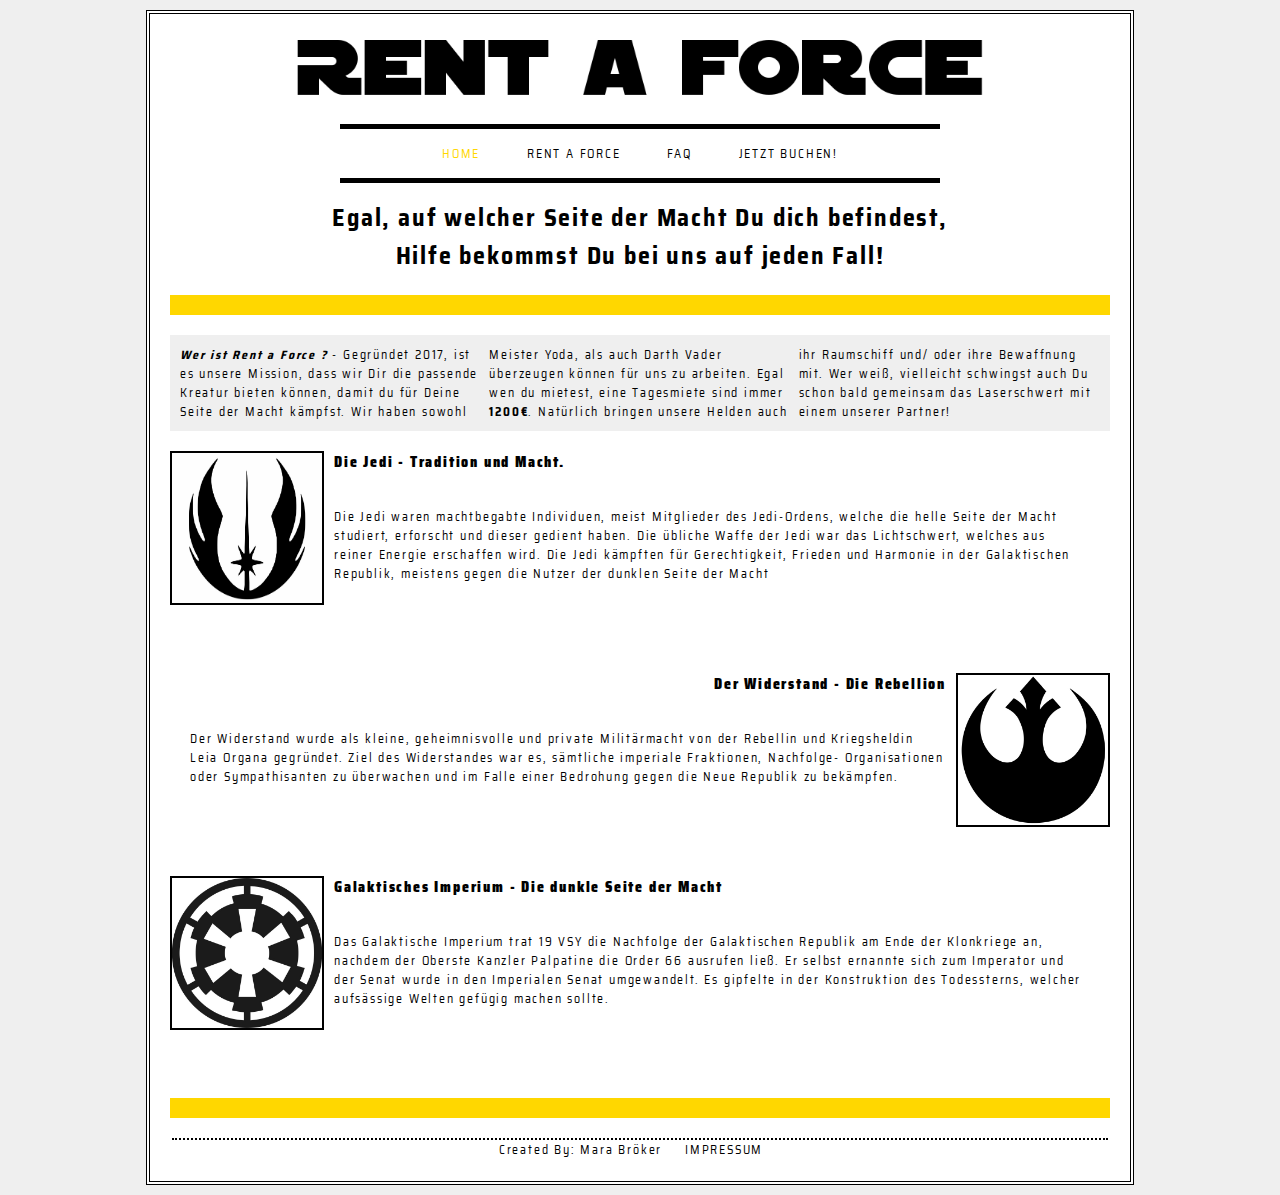
<file: Aufgabe2/index.html>
<!DOCTYPE html>
<html lang = de>
<head>
<title> Willkommen bei Rent a Force! </title>
<meta charset="utf-8"/>
<link rel="stylesheet" href="CSS/styles.css">
<link href="https://fonts.googleapis.com/css?family=Saira+Semi+Condensed" rel="stylesheet">
</head>
<body>
<div id="page">

<img class="logo" src="IMG/rent_logo.png" alt="Rent a Force" align=center />

<ul id="navigation">
 <li><a href="index.html" class="on">Home</a></li>
 <li><a href="force.html">Rent a Force</a></li>
 <li><a href="faq.html">FAQ</a></li>
 <li><a href="kontakt.html">Jetzt buchen!</a></li>
</ul>

<h1 class ="center">
  Egal, auf welcher Seite der Macht Du dich befindest, </br> Hilfe bekommst Du bei uns
  auf jeden Fall!
</h1>

<p class="space">
</p>

<p class="three-section">
  <strong> <i>Wer ist Rent a Force ? </i></strong> - Gegründet 2017, ist es unsere Mission, dass wir Dir die passende Kreatur
  bieten können, damit du für Deine Seite der Macht kämpfst. Wir haben sowohl Meister
  Yoda, als auch Darth Vader überzeugen können für uns zu arbeiten. Egal wen du
  mietest, eine Tagesmiete sind immer <b>1200€</b>. Natürlich bringen unsere Helden auch
  ihr Raumschiff und/ oder ihre Bewaffnung mit. Wer weiß, vielleicht schwingst
  auch Du schon bald gemeinsam das Laserschwert mit einem unserer Partner!
</p>

<img class ="links" src="IMG/Jedi.jpg" alt="Jedi" />
<h3 align=left> <strong> Die Jedi - Tradition und Macht. </strong> </h3>

<p class="section">
   Die Jedi waren machtbegabte Individuen, meist Mitglieder des Jedi-Ordens,
   welche die helle Seite der Macht studiert, erforscht und dieser gedient haben.
   Die übliche Waffe der Jedi war das Lichtschwert, welches aus reiner Energie
   erschaffen wird. Die Jedi kämpften für Gerechtigkeit, Frieden und Harmonie
   in der Galaktischen Republik, meistens gegen die Nutzer der dunklen
   Seite der Macht
</p>


<img class ="rechts" src="IMG/Rebellen.jpg" alt="Rebellen" />
<h3 align=right> <strong> Der Widerstand - Die Rebellion </strong> </h3>

<p class="section">
Der Widerstand wurde als kleine, geheimnisvolle und private Militärmacht von
der Rebellin und Kriegsheldin Leia Organa gegründet. Ziel des Widerstandes war
es, sämtliche imperiale Fraktionen, Nachfolge- Organisationen oder Sympathisanten
zu überwachen und im Falle einer Bedrohung gegen die Neue Republik zu bekämpfen.
</p>

<img class ="links" src="IMG/Imperium.jpg" alt="Galaktisches Imperium" />

<h3 align=left> <strong> Galaktisches Imperium - Die dunkle Seite der Macht </strong> </h3>

<p class="section">
Das Galaktische Imperium trat 19 VSY die Nachfolge der Galaktischen Republik
am Ende der Klonkriege an, nachdem der Oberste Kanzler Palpatine die Order 66
ausrufen ließ. Er selbst ernannte sich zum Imperator und der Senat wurde in den
Imperialen Senat umgewandelt. Es gipfelte in der Konstruktion des Todessterns,
welcher aufsässige Welten gefügig machen sollte.
</p>

<p class="space">

</p>

<footer>
  <p>
    Created By: Mara Bröker  <a href="impressum.html">Impressum</a>
  </p>
</footer>
</div>


</body>
</html>
</file>
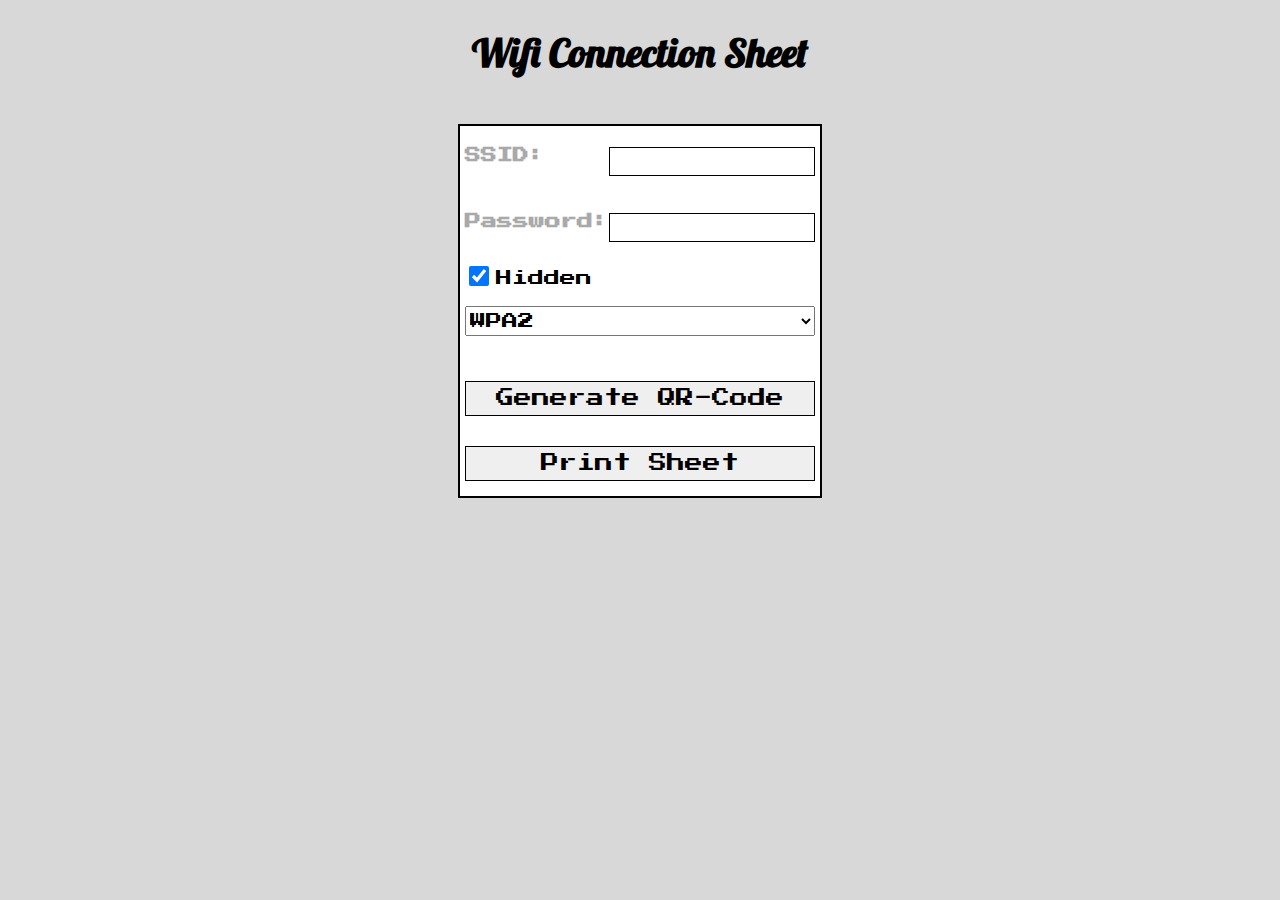
<file: Aufgabe6/index.html>
<!DOCTYPE html>
<html lang="de">

<head>
  <title>Wifi QR-Code Generator</title>
  <meta charset="utf8" />
  <link rel="stylesheet" href="css/stylesheet.css" />
  <link href="https://fonts.googleapis.com/css?family=Press+Start+2P" rel="stylesheet">
  <link href="https://fonts.googleapis.com/css?family=Lobster" rel="stylesheet">
  <script type="text/javascript" src="js/qrcode.js"></script>
  <script type="text/javascript" src="js/html5-qrcode.js"></script>
</head>

<body>
  <script type="text/javascript">
    showQRCode("test");
  </script>

  <h1> Wifi Connection Sheet</h1>

  <form name="QRform" id="print">
    <p>
      SSID:<input type="text" id="ssid" name="ssids" value=""> <br />
      <p id="name">SSID: </p>
    </p>

    <br />
    <p>
      Password: <input type="text" id="pw" value="">
      <p id="paw">Password: </p>
      <br />
      <input type="checkbox" id="hide" name="hidepassword" value="false" checked="true" />
      <label for="hide">Hidden</label>
    </p>


    <select name="Verschlüsselung" id="select">
  <option value="WPA2">WPA2</option>
  <option value="WPA2">WPA</option>
  <option value="WEP">WEP</option>
  </select>


    <button type="button" id="printsheet" onClick="updateQRCode(concatenate())"> Generate QR-Code</button>
    <button type="button" id="printsheet" onClick="printDiv('print'); updateQRCode(concatenate())">Print Sheet</button>


    <div class="qrcode" id="qrcode"></div>

  </form>

  <script type="text/javascript">
    function concatenate() {
      ssid = String(document.getElementById("ssid").value);
      pw = String(document.getElementById("pw").value);
      enc = String(document.getElementById("select").value);
      hid = String(document.getElementById("hide").value);
      x = 'WIFI:S:' + ssid + ';T:' + enc + ';P:' + pw + ';H:' + hid + ';';
      return x;
    }

    function updateQRCode(text) {

      var element = document.getElementById("print");

      var bodyElement = document.body;
      if (element.lastChild)
        element.replaceChild(showQRCode(text), element.lastChild);
      else
        element.appendChild(showQRCode(text));

    }



    function printDiv(divName) {
      var name = document.getElementById("ssid").value;
      document.getElementById("name").innerHTML = name;

      var password = document.getElementById("pw").value;
      document.getElementById("paw").innerHTML = password;

      var printContents = document.getElementById(divName).innerHTML;
      var originalContents = document.body.innerHTML;

      document.body.innerHTML = printContents;


      window.print();

      document.body.innerHTML = originalContents;
    }




    function test() {
      document.getElementById("test").value = concatenate();
    }
  </script>
</body>

</html>
</file>
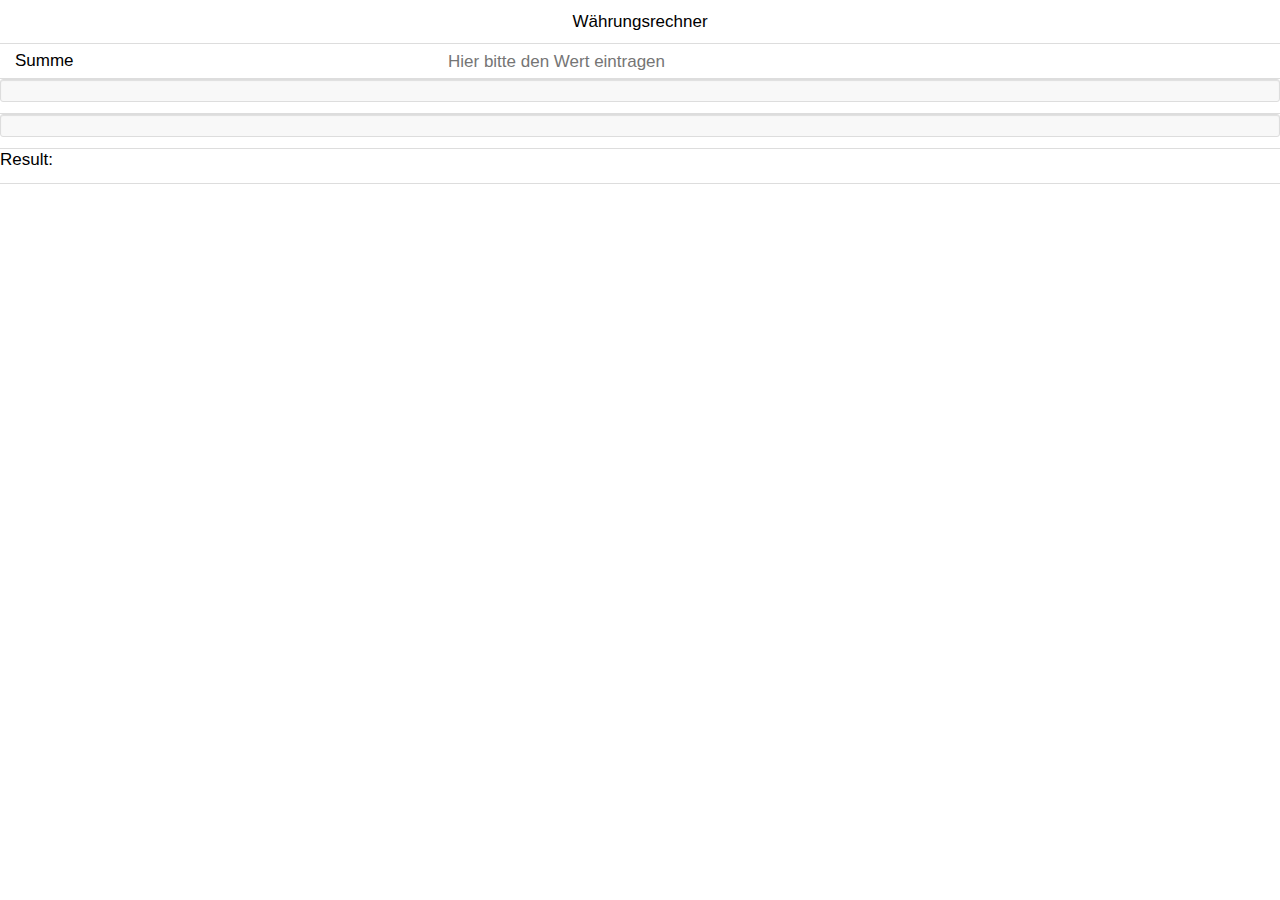
<file: Aufgabe8/index.html>
<!DOCTYPE html>
<html>
  <head>
    <meta charset="utf-8">
    <title>Währungsrechner</title>

    <!-- Sets initial viewport load and disables zooming  -->
    <meta name="viewport" content="initial-scale=1, maximum-scale=1">

    <!-- Makes your prototype chrome-less once bookmarked to your phone's home screen -->
    <meta name="apple-mobile-web-app-capable" content="yes">
    <meta name="apple-mobile-web-app-status-bar-style" content="black">

    <!-- Include the compiled Ratchet CSS -->
    <link href="css/ratchet.css" rel="stylesheet">
     <link rel="apple-touch-icon" sizes="192x192" href="icon.png">
     <link rel="icon" sizes="192x192" href="icon.png">

    <!-- Include the compiled Ratchet JS -->
    <script src="js/ratchet.js"></script>
    <script src="js/convert.js"></script>
  </head>
  <body onload="getCurrencies()">

    <header class="bar bar-nav">
      <h1 class="title">Währungsrechner</h1>
    </header>

 <div class="content">

<form class="input-group">

    <div class="input-row">
      <label>Summe</label>
      <input type="text" oninput="convert()" placeholder="Hier bitte den Wert eintragen" id="amount">
    </div>

    <div class="input-row">
      <select id="from" onchange="convert()"></select>
    </div>

    <div class="input-row">
    <select id="to" onchange="convert()"></select>
  </div>

<div class="input-row">
  Result: <p id="result"></p>
</div>

    </form>

</div>


  </body>
</html>
</file>
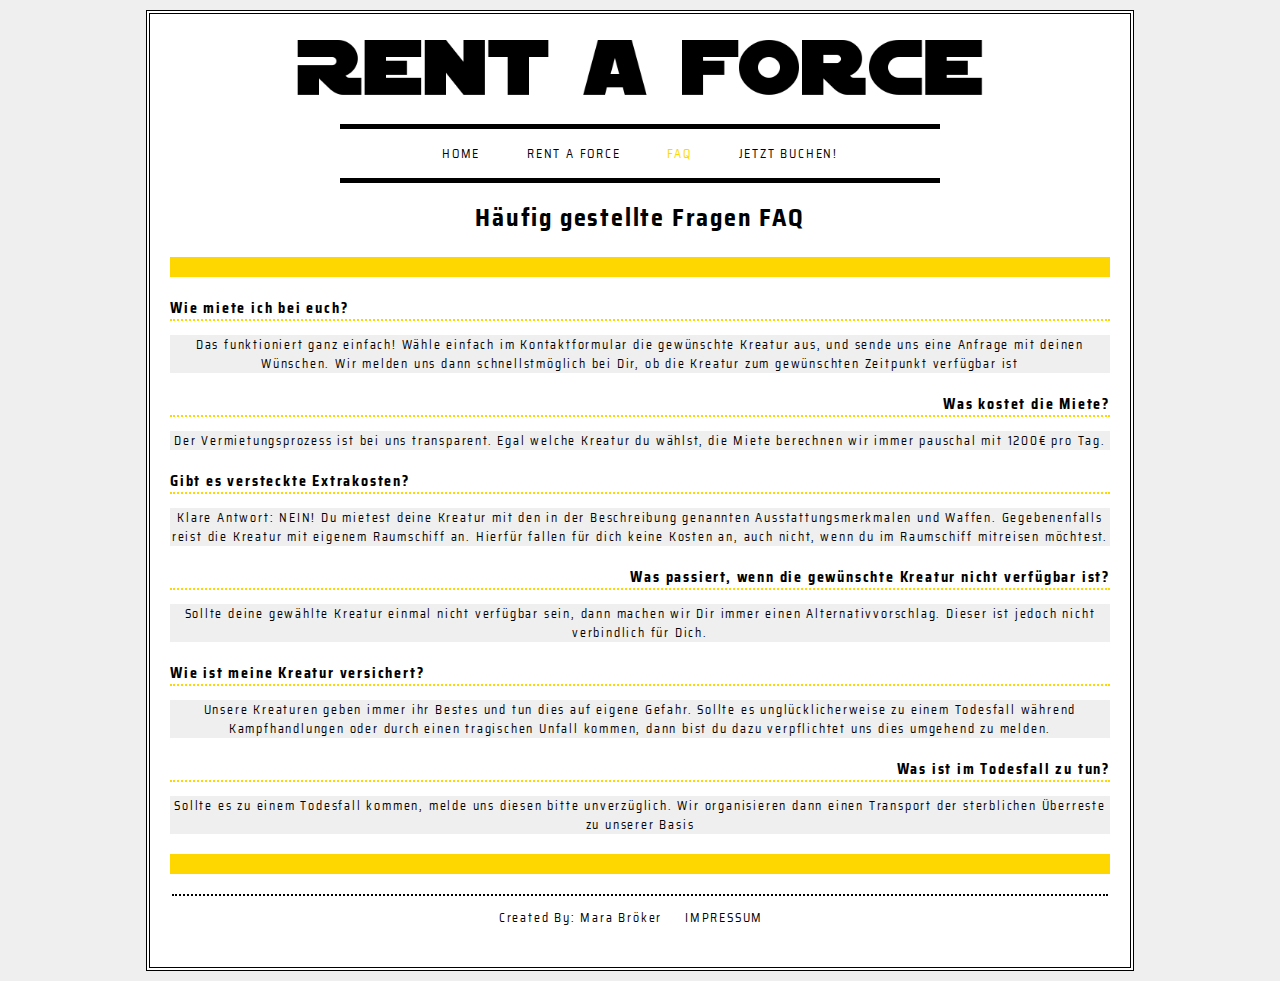
<file: Aufgabe2/faq.html>
<!DOCTYPE html>
<html lang = de>
<head>
<title> FAQ </title>
<meta charset="utf-8"/>
<link rel="stylesheet" href="CSS/stylesfaq.css">
<link href="https://fonts.googleapis.com/css?family=Saira+Semi+Condensed" rel="stylesheet">
</head>
<body>
  <div id="page">
    <img class="logo" src="IMG/rent_logo.png" alt="Rent a Force" align=center />

    <ul id="navigation">
     <li><a href="index.html">Home</a></li>
     <li><a href="force.html">Rent a Force</a></li>
     <li><a href="faq.html" class="on">FAQ</a></li>
     <li><a href="kontakt.html">Jetzt buchen!</a></li>
    </ul>
<h1 align=center> Häufig gestellte Fragen FAQ </h1>

<p class="space">

</p>

<h3 class ="links"> Wie miete ich bei euch? </h3>
<p>
  Das funktioniert ganz einfach! Wähle einfach im Kontaktformular die gewünschte
  Kreatur aus, und sende uns eine Anfrage mit deinen Wünschen. Wir melden uns
  dann schnellstmöglich bei Dir, ob die Kreatur zum gewünschten Zeitpunkt
  verfügbar ist
</p>
<h3 class ="rechts"> Was kostet die Miete?</h3>
<p>
  Der Vermietungsprozess ist bei uns transparent. Egal welche Kreatur du wählst,
  die Miete berechnen wir immer pauschal mit 1200€ pro Tag.
</p>
<h3 class ="links"> Gibt es versteckte Extrakosten?</h3>
<p>
  Klare Antwort: NEIN! Du mietest deine Kreatur mit den in der Beschreibung
  genannten Ausstattungsmerkmalen und Waffen. Gegebenenfalls reist die Kreatur
  mit eigenem Raumschiff an. Hierfür fallen für dich keine Kosten an,
  auch nicht, wenn du im Raumschiff mitreisen möchtest.
</p>
<h3 class = "rechts"> Was passiert, wenn die gewünschte Kreatur nicht verfügbar ist?</h3>
<p>
  Sollte deine gewählte Kreatur einmal nicht verfügbar sein, dann machen wir Dir
  immer einen Alternativvorschlag. Dieser ist jedoch nicht verbindlich für Dich.
</p>
<h3 class ="links"> Wie ist meine Kreatur versichert? </h3>
<p>
  Unsere Kreaturen geben immer ihr Bestes und tun dies auf eigene Gefahr. Sollte
  es unglücklicherweise zu einem Todesfall während Kampfhandlungen oder durch
  einen tragischen Unfall kommen, dann bist du dazu verpflichtet uns dies
  umgehend zu melden.
</p>
<h3 class="rechts"> Was ist im Todesfall zu tun?</h3>
<p>
  Sollte es zu einem Todesfall kommen, melde uns diesen bitte unverzüglich. Wir
  organisieren dann einen Transport der sterblichen Überreste zu unserer Basis
</p>

<p class="space">

</p>

<footer>
  <p class="footer">
    Created By: Mara Bröker <a href="impressum.html">Impressum</a>
  </p>
</footer>

  </div>
</body>
</html>
</file>
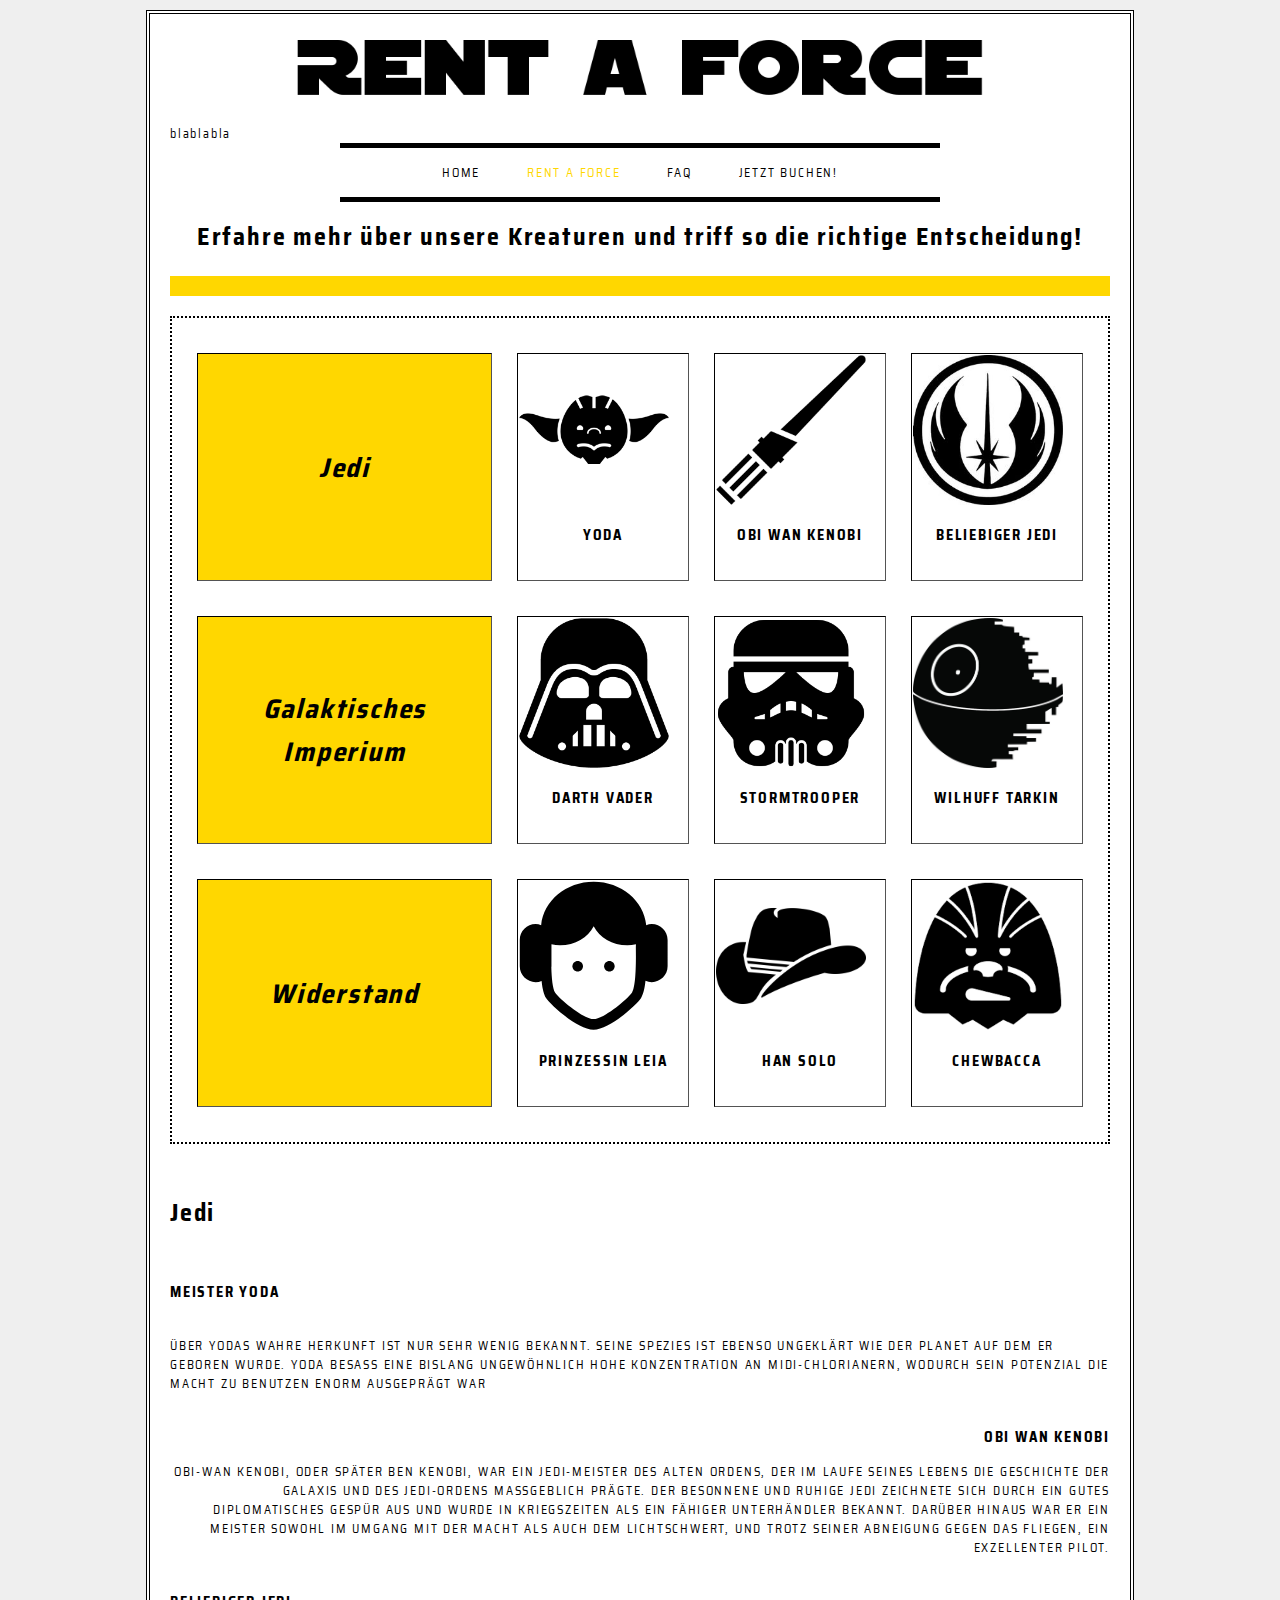
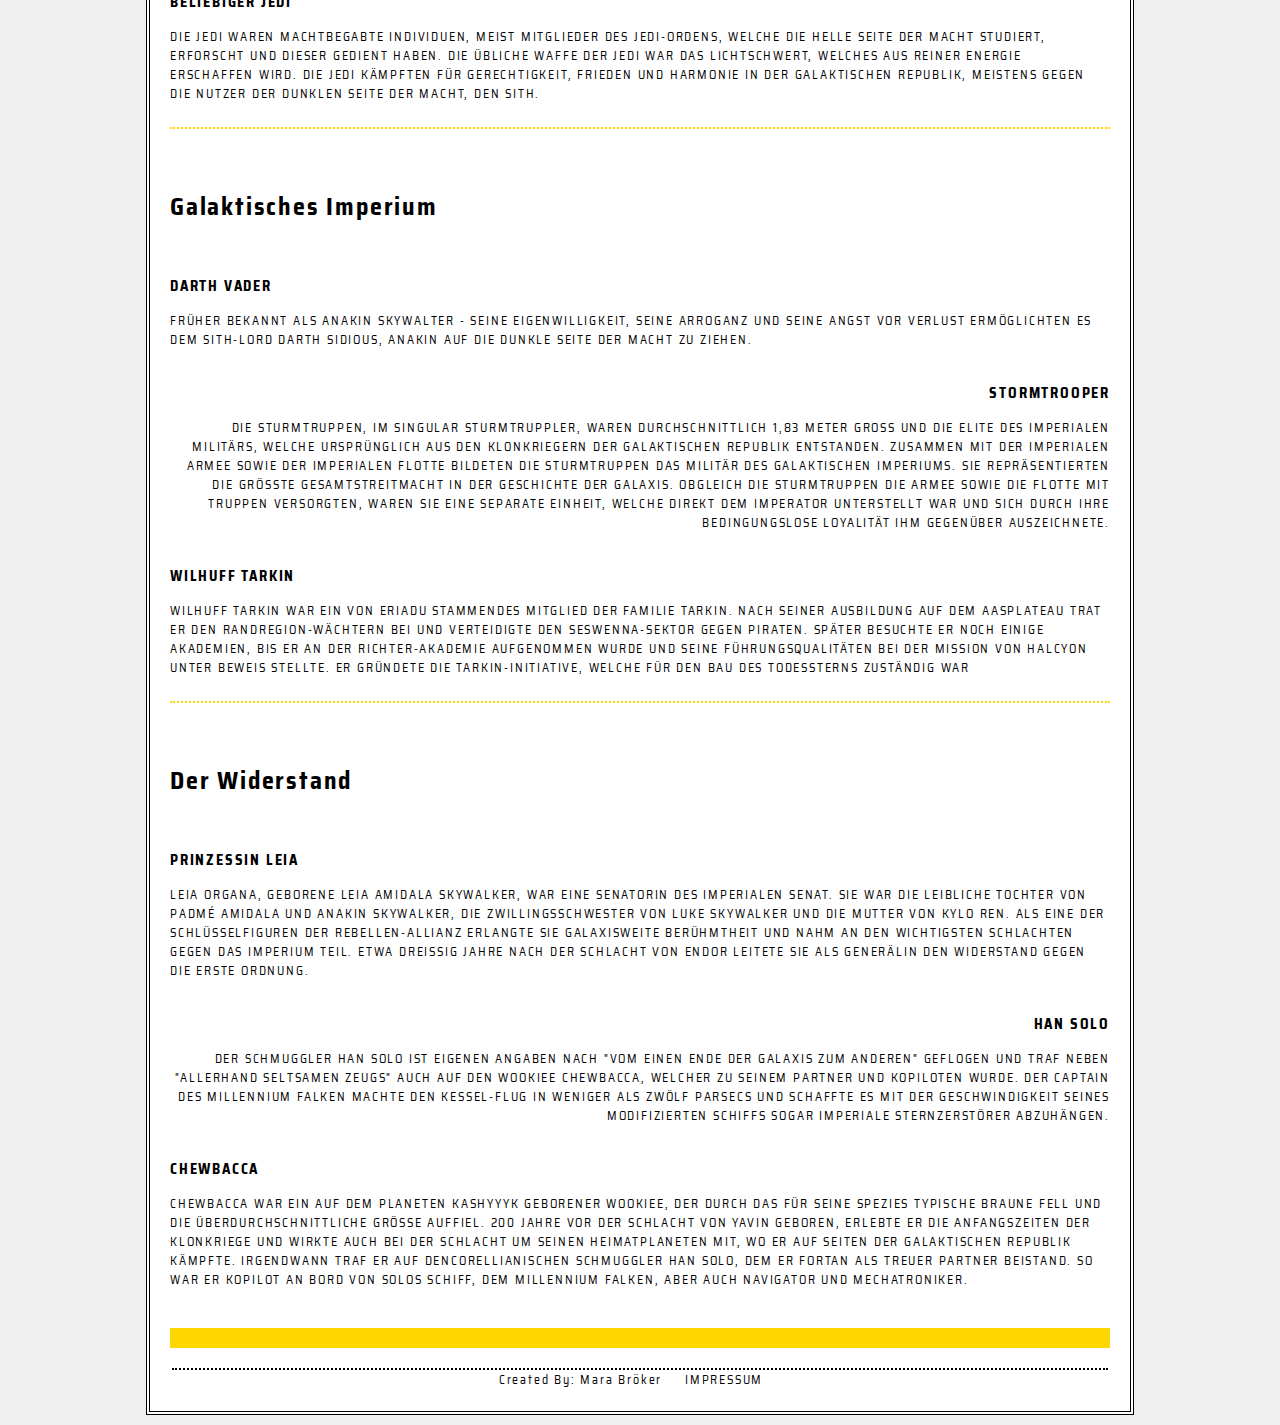
<file: Aufgabe2/force.html>
<!DOCTYPE html>
<html lang = de>
<head>
<title> Rent a Force! </title>
<meta charset="utf-8"/>
<link rel="stylesheet" href="CSS/styles.css">
<link href="https://fonts.googleapis.com/css?family=Saira+Semi+Condensed" rel="stylesheet">
</head>
<body>
<div id="page">

<img class="logo" src="IMG/rent_logo.png" alt="Rent a Force" align=center />
<p>
  blablabla
</p>
<ul id="navigation">
 <li><a href="index.html">Home</a></li>
 <li><a href="force.html" class="on">Rent a Force</a></li>
 <li><a href="faq.html">FAQ</a></li>
 <li><a href="kontakt.html">Jetzt buchen!</a></li>
</ul>

<h1 class="center"> Erfahre mehr über unsere Kreaturen und triff so die richtige
Entscheidung! </h1>

<p class="space">

</p>

<table border="1" align="center">
  <tr>
    <td class="gold">
      <h2 align="center"> Jedi </h2>
    </td>
    <td>
      <img src="IMG/yoda.png" alt="Meister Yoda"/>
      <a href="force.html#yoda"><h3 align=center>Yoda</h3></a>
    </td>
    <td>
      <img src="IMG/saber.png" alt="Obi Wan Kenobi" />
      <a href="force.html#obiwan"><h3 align=center>Obi Wan Kenobi</h3></a>
    </td>
    <td>
      <img src="IMG/jedicon.jpg" alt="Beliebiger Jedi" />
      <a href="force.html#jedi"><h3 align=center>Beliebiger Jedi</h3></a>
    </td>
  </tr>
  <tr>
    <td class="gold">
      <h2 align="center"> Galaktisches Imperium </h2>
    </td>
    <td>
      <img src="IMG/vader.png" alt ="Darth Vader"/>
      <a href="force.html#vader"><h3 align=center>Darth Vader</h3></a>
    </td>
    <td>
      <img src="IMG/stormtrooper.png" alt="Stormtrooper" />
      <a href="force.html#trooper"><h3 align=center>Stormtrooper</h3></a>
    </td>
    <td>
      <img src="IMG/todesstern.jpg" alt="Todesstern" />
      <a href="force.html#tarkin"><h3 align=center>Wilhuff Tarkin</h3></a>
    </td>
  </tr>
  <tr>
    <td class="gold">
      <h2 align="center" color="gold"> Widerstand </h2>
    </td>
    <td>
      <img src="IMG/leia.svg" alt="Prinzessin Leia" />
      <a href="force.html#leia"><h3 align=center>Prinzessin Leia</h3></a>
    </td>
    <td>
      <img src="IMG/solo.png" alt="Han Solo" />
      <a href="force.html#solo"><h3 align=center>Han Solo</h3></a>
    </td>
    <td>
      <img src="IMG/chewie.png" alt="Chewbacca" />
      <a href="force.html#chew"><h3 align=center>Chewbacca</h3></a>
    </td>
  </tr>
</table>

<h1>Jedi</h1>
<a name="yoda" align=left> <h3>Meister Yoda</h3> <br /> <p>
  Über Yodas wahre Herkunft ist nur sehr wenig bekannt. Seine Spezies ist ebenso
  ungeklärt wie der Planet auf dem er geboren wurde. Yoda besaß eine bislang
  ungewöhnlich hohe Konzentration an Midi-Chlorianern, wodurch sein Potenzial
  die Macht zu benutzen enorm ausgeprägt war
</p> </a>

<a name="obiwan" align=right> <h3>Obi Wan Kenobi</h3> <p>
  Obi-Wan Kenobi, oder später Ben Kenobi, war ein Jedi-Meister des Alten Ordens,
  der im Laufe seines Lebens die Geschichte der Galaxis und des Jedi-Ordens maßgeblich
   prägte. Der besonnene und ruhige Jedi zeichnete sich durch ein gutes
   diplomatisches Gespür aus und wurde in Kriegszeiten als ein fähiger
   Unterhändler bekannt. Darüber hinaus war er ein Meister sowohl im Umgang mit
   der Macht als auch dem Lichtschwert, und trotz seiner Abneigung gegen das Fliegen,
  ein exzellenter Pilot.
</p> </a>

<a name="jedi" align=left> <h3>Beliebiger Jedi</h3> <p>
  Die Jedi waren machtbegabte Individuen, meist Mitglieder des Jedi-Ordens, welche
  die helle Seite der Macht studiert, erforscht und dieser gedient haben. Die übliche
  Waffe der Jedi war das Lichtschwert, welches aus reiner Energie erschaffen wird.
  Die Jedi kämpften für Gerechtigkeit, Frieden und Harmonie in der Galaktischen
  Republik, meistens gegen die Nutzer der dunklen Seite der Macht, den Sith.
</p> </a>

<p class="dottedborder">
</p>
<br /> <br />

<h1>Galaktisches Imperium</h1>
<a name="vader" align=left> <h3>Darth Vader</h3> <p>
  Früher bekannt als Anakin Skywalter - Seine Eigenwilligkeit, seine Arroganz und seine Angst vor Verlust ermöglichten
  es dem Sith-Lord Darth Sidious, Anakin auf die dunkle Seite der Macht zu ziehen.
</p></a>

<a name="trooper" align=right> <h3> Stormtrooper</h3> <p>
  Die Sturmtruppen, im Singular Sturmtruppler, waren durchschnittlich 1,83 Meter
  groß und die Elite des imperialen Militärs, welche ursprünglich aus den Klonkriegern
  der Galaktischen Republik entstanden. Zusammen mit der Imperialen Armee sowie
  der Imperialen Flotte bildeten die Sturmtruppen das Militär des Galaktischen
  Imperiums. Sie repräsentierten die größte Gesamtstreitmacht in der Geschichte
  der Galaxis. Obgleich die Sturmtruppen die Armee sowie die Flotte mit Truppen
  versorgten, waren sie eine separate Einheit, welche direkt dem Imperator
  unterstellt war und sich durch ihre bedingungslose Loyalität ihm gegenüber auszeichnete.
</p></a>

<a name="tarkin" align=left> <h3> Wilhuff Tarkin</h3> <p>
  Wilhuff Tarkin war ein von Eriadu stammendes Mitglied der Familie Tarkin. Nach
  seiner Ausbildung auf dem Aasplateau trat er den Randregion-Wächtern bei und
  verteidigte den Seswenna-Sektor gegen Piraten. Später besuchte er noch einige
  Akademien, bis er an der Richter-Akademie aufgenommen wurde und seine
  Führungsqualitäten bei der Mission von Halcyon unter Beweis stellte. Er gründete
  die Tarkin-Initiative, welche für den Bau des Todessterns zuständig war
</p></a>
<p class="dottedborder">
</p>
<br /> <br />

<h1>Der Widerstand</h1>
<a name="leia" align=left> <h3> Prinzessin Leia</h3> <p>
  Leia Organa, geborene Leia Amidala Skywalker, war eine Senatorin des Imperialen
  Senat. Sie war die leibliche Tochter von Padmé Amidala und Anakin Skywalker,
  die Zwillingsschwester von Luke Skywalker und die Mutter von Kylo Ren.
  Als eine der Schlüsselfiguren der Rebellen-Allianz erlangte sie galaxisweite
  Berühmtheit und nahm an den wichtigsten Schlachten gegen das Imperium teil.
  Etwa dreißig Jahre nach der Schlacht von Endor leitete sie als Generälin den
  Widerstand gegen die Erste Ordnung.
</p></a>

<a name="solo" align=right> <h3> Han Solo</h3> <p>
  Der Schmuggler Han Solo ist eigenen Angaben nach "vom einen Ende der Galaxis
  zum anderen" geflogen und traf neben "allerhand seltsamen Zeugs" auch auf den
  Wookiee Chewbacca, welcher zu seinem Partner und Kopiloten wurde. Der Captain
  des Millennium Falken machte den Kessel-Flug in weniger als Zwölf Parsecs und
  schaffte es mit der Geschwindigkeit seines modifizierten Schiffs sogar imperiale
  Sternzerstörer abzuhängen.
</p></a>

<a name="chew" align=left> <h3> Chewbacca</h3> <p>
  Chewbacca war ein auf dem Planeten Kashyyyk geborener Wookiee, der durch das
  für seine Spezies typische braune Fell und die überdurchschnittliche Größe
  auffiel. 200 Jahre vor der Schlacht von Yavin geboren, erlebte er die
  Anfangszeiten der Klonkriege und wirkte auch bei der Schlacht um seinen
  Heimatplaneten mit, wo er auf Seiten der Galaktischen Republik kämpfte.
  Irgendwann traf er auf dencorellianischen Schmuggler Han Solo, dem er fortan als
  treuer Partner beistand. So war er Kopilot an Bord von Solos Schiff, dem Millennium
  Falken, aber auch Navigator und Mechatroniker.
</p></a>
<p class="space">

</p>

<footer>
  <p>
    Created By: Mara Bröker <a href="impressum.html">Impressum</a>
  </p>
</footer>

</div>
</body>
</html>
</file>
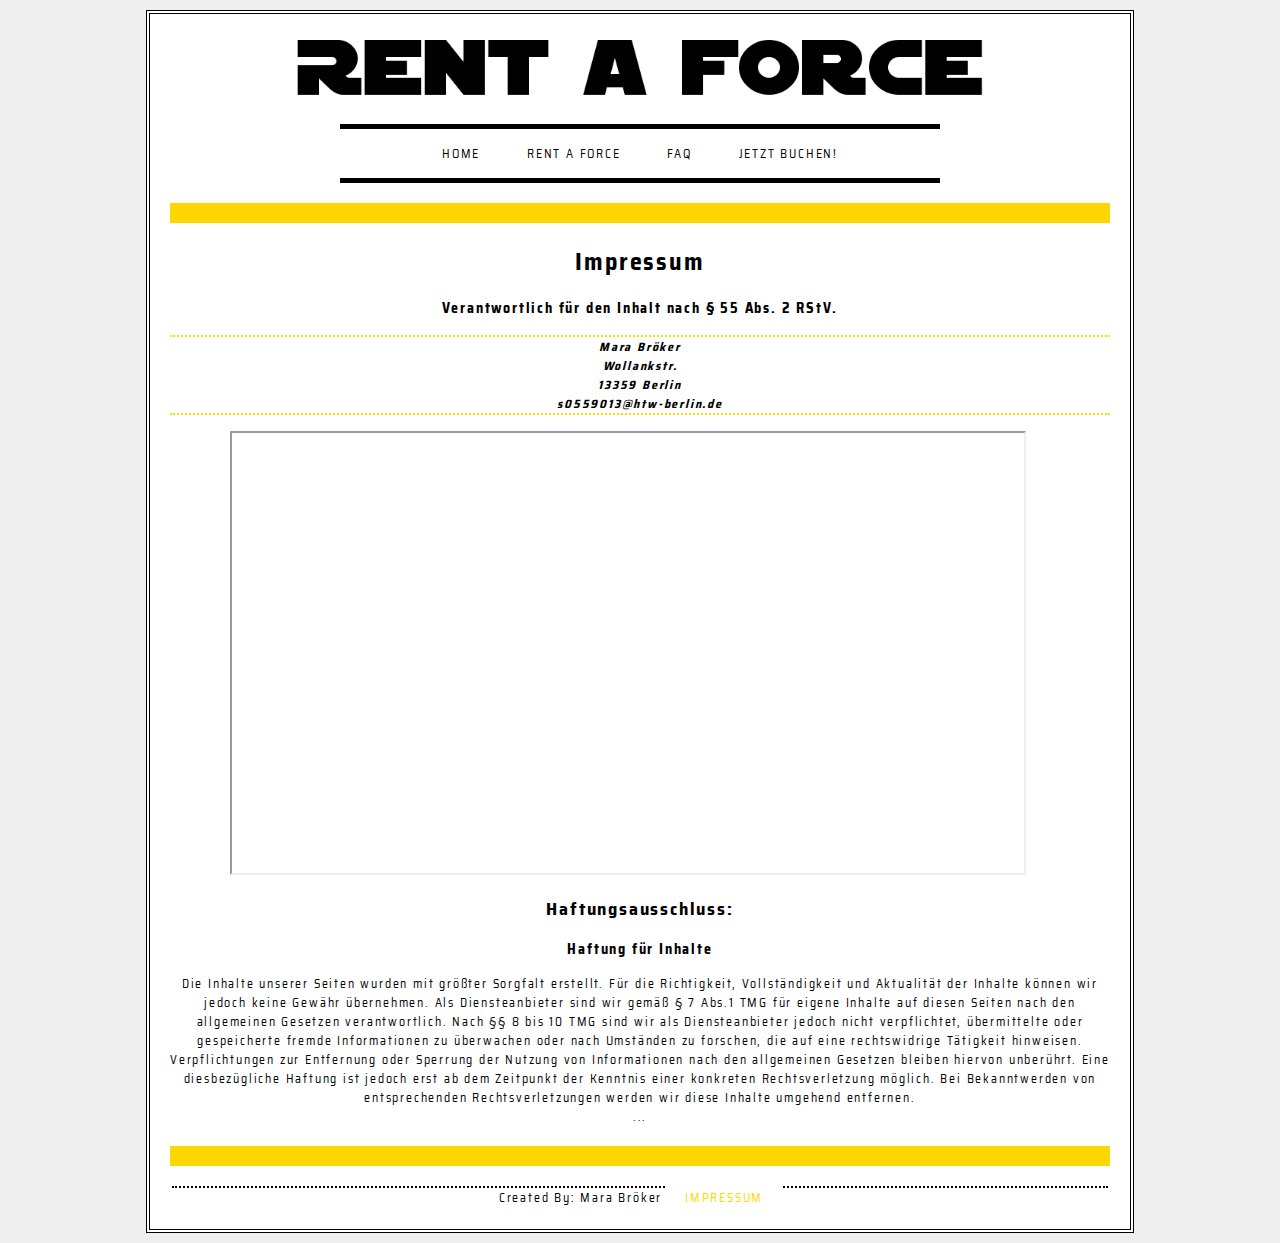
<file: Aufgabe2/impressum.html>
<!DOCTYPE html>
<html lang = de>
<head>
<title> Impressum </title>
<meta charset="utf-8"/>
<link rel="stylesheet" href="CSS/styles.css">
<link href="https://fonts.googleapis.com/css?family=Saira+Semi+Condensed" rel="stylesheet">
</head>
<body>
<div id="page">

<img class="logo" src="IMG/rent_logo.png" alt="Rent a Force" align=center />

<ul id="navigation">
 <li><a href="index.html" >Home</a></li>
 <li><a href="force.html">Rent a Force</a></li>
 <li><a href="faq.html">FAQ</a></li>
 <li><a href="kontakt.html">Jetzt buchen!</a></li>
</ul>
<p class="space"> </p>
<h1 align=center> Impressum </h1>

<h3 align=center>Verantwortlich für den Inhalt nach § 55 Abs. 2 RStV.</h3>
<h4 align=center> <i>Mara Bröker <br /> Wollankstr. <br /> 13359 Berlin <br /> s0559013@htw-berlin.de </i> </h4>
<iframe src="https://snazzymaps.com/embed/26927"></iframe>

<h2 align=center>Haftungsausschluss: </h3>

<h3 align=center>Haftung für Inhalte </h3>
<p align=center>
  Die Inhalte unserer Seiten wurden mit größter Sorgfalt erstellt. Für die Richtigkeit,
  Vollständigkeit und Aktualität der Inhalte können wir jedoch keine Gewähr übernehmen.
  Als Diensteanbieter sind wir gemäß § 7 Abs.1 TMG für eigene Inhalte auf diesen
  Seiten nach den allgemeinen Gesetzen verantwortlich. Nach §§ 8 bis 10 TMG sind wir
  als Diensteanbieter jedoch nicht verpflichtet, übermittelte oder gespeicherte
  fremde Informationen zu überwachen oder nach Umständen zu forschen, die auf
  eine rechtswidrige Tätigkeit hinweisen. Verpflichtungen zur Entfernung oder
  Sperrung der Nutzung von Informationen nach den allgemeinen Gesetzen bleiben
  hiervon unberührt. Eine diesbezügliche Haftung ist jedoch erst ab dem Zeitpunkt
  der Kenntnis einer konkreten Rechtsverletzung möglich. Bei Bekanntwerden von
  entsprechenden Rechtsverletzungen werden wir diese Inhalte umgehend entfernen. <br />
  ...
</p>
<p class="space">
<footer>
  <p>
    Created By: Mara Bröker <a href="impressum.html" class="on">Impressum</a>
  </p>
</footer>

</div>
</body>
</html>
</file>
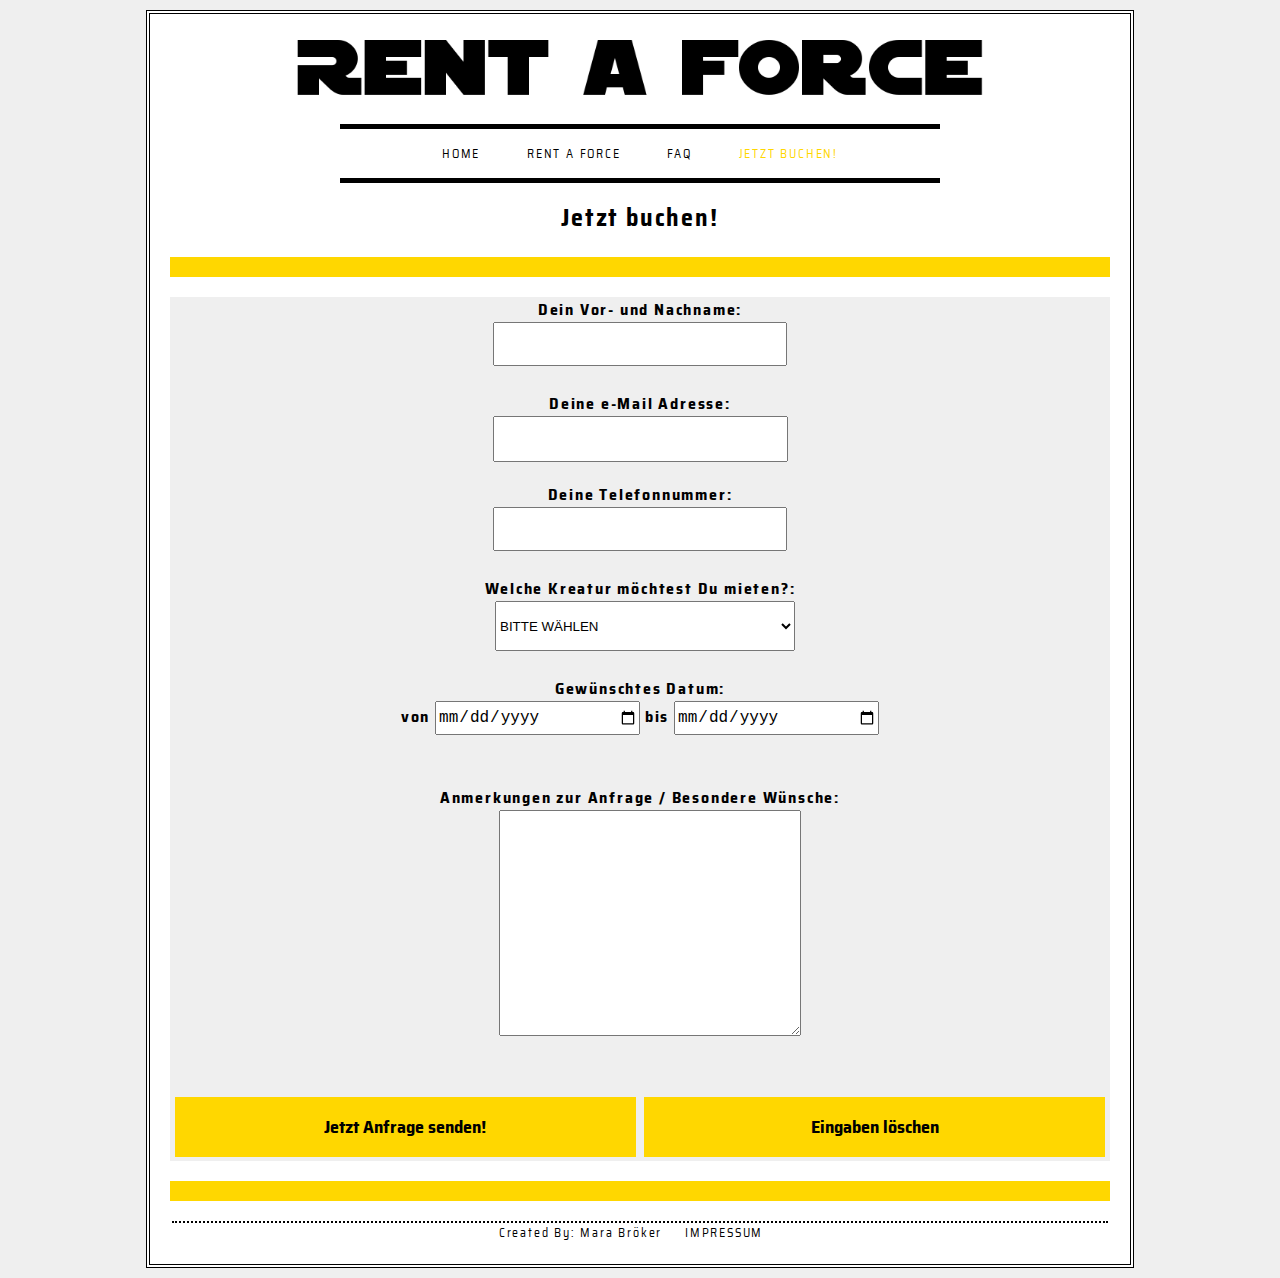
<file: Aufgabe2/kontakt.html>
<!DOCTYPE html>
<html lang = de>
<head>
<title> Jetzt buchen! </title>
<meta charset="utf-8"/>
<link rel="stylesheet" href="CSS/stylescontact.css">
<link href="https://fonts.googleapis.com/css?family=Saira+Semi+Condensed" rel="stylesheet">
</head>
<body>
  <div id="page">
    <img class="logo" src="IMG/rent_logo.png" alt="Rent a Force" align=center />

    <ul id="navigation">
     <li><a href="index.html">Home</a></li>
     <li><a href="force.html">Rent a Force</a></li>
     <li><a href="faq.html">FAQ</a></li>
     <li><a href="kontakt.html" class="on">Jetzt buchen!</a></li>
    </ul>
<h1 align=center> Jetzt buchen!</h1>

<p class="space">

</p>
    <form>
      Dein Vor- und Nachname: </br>
      <input type="text" size="30" /><br /> </br>

      Deine e-Mail Adresse: <br />
      <input type="email" size="30" /><br />

      Deine Telefonnummer: <br />
      <input type="text" size=30 /><br /> </br>

      Welche Kreatur möchtest Du mieten?: <br />
      <select size="1" align=center>
        <option>
           BITTE WÄHLEN
        </option>

        <optgroup label="Jedi">
          <option>
            Meister Yoda
          </option>
          <option>
            Obi Wan Kenobi
          </option>
          <option>
            Beliebiger anderer Jedi
          </option>
        </optgroup>

        <optgroup label ="Galaktisches Imperium">
          <option>
            Darth Vader
          </option>
          <option>
            Stormtrooper
          </option>
          <option>
            Willhuff Tarkin
          </option>
        </optgroup>

        <optgroup label="Widerstand">
          <option>
            Prinzessin Leia
          </option>
          <option>
            Han Solo
          </option>
          <option>
            Chewbacca
          </option>
        </optgroup>
      </select> <br /> <br />

      Gewünschtes Datum: <br /> von
      <input type="date"/> bis
      <input type="date" /> </br> <br /><br />

      Anmerkungen zur Anfrage / Besondere Wünsche: <br />
      <textarea ></textarea>
      <br /> <br /> <br />

      <input type="submit" value="Jetzt Anfrage senden!" />
      <input type="reset" value="Eingaben löschen" />


    </form>

<p class="space">

</p>

    <footer>
      <p>
        Created By: Mara Bröker <a href="impressum.html">Impressum</a>
      </p>

    </footer>

  </div>
</body>
</html>
</file>
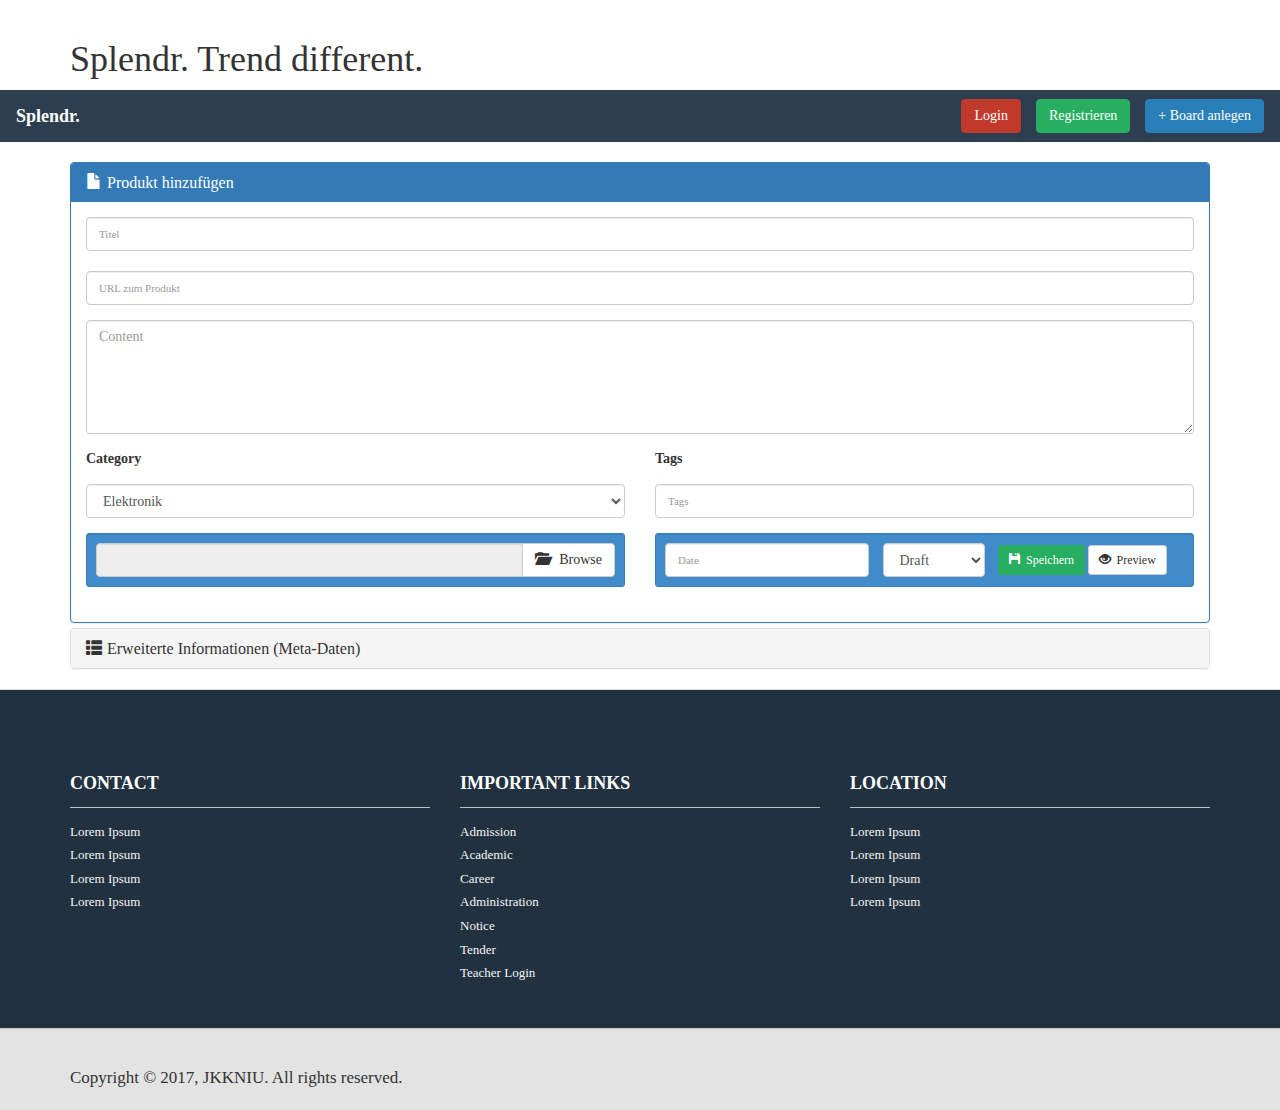
<file: Aufgabe3/neu.html>
<!DOCTYPE html>
<html lang="de">
  <head>
    <meta charset="utf-8">
    <meta http-equiv="X-UA-Compatible" content="IE=edge">
    <meta name="viewport" content="width=device-width, initial-scale=1">

    <title>Produkt hinzufügen</title>
    <link href="css/bootstrap.min.css" rel="stylesheet">
    <link href="css/login.css" rel="stylesheet">
    <link href="css/navbar.css" rel="stylesheet">
    <link href="css/create.css" rel="stylesheet">



  </head>
  <body>
    <div class="container">
        <h1>Splendr. Trend different.</h1>
    </div>


    <nav class="navbar navbar-inverse">
    <div class="container-fluid">
    <div class="navbar-header">
    <a class="navbar-brand" href="#">
        <span> Splendr. </span>
    </a>
    </div>
    <div>

    <div id="sk-top-welcome">
    <ul class="nav navbar-nav navbar-right">
    <li><button type="button" class="btn btn-danger btn-margin-right navbar-btn"><i class="fa fa-sign-in" aria-hidden="true"></i> Login </button></li>
    <li><button type="button" class="btn btn-success btn-margin-right navbar-btn">Registrieren</button></li>
    <li><button type="button" class="btn btn-primary btn-margin-right navbar-btn"> + Board anlegen</button></li>
    </ul>
    </div>

    </div>
    </div>
    </nav>

    <div class="container">
      <div class="row">
          <div class="col-md-12">
              <div class="panel-group" id="accordion">
                  <div class="panel panel-primary">
                      <div class="panel-heading">
                          <h4 class="panel-title">
                              <a data-toggle="collapse" data-parent="#accordion" href="#collapseOne"><span class="glyphicon glyphicon-file">
                              </span>Produkt hinzufügen</a>
                          </h4>
                      </div>
                      <div id="collapseOne" class="panel-collapse collapse in">
                          <div class="panel-body">
                              <div class="row">
                                  <div class="col-md-12">
                                      <div class="form-group">
                                          <input type="text" class="form-control" placeholder="Titel" required /> <br />
                                          <input type="text" class="form-control" placeholder="URL zum Produkt" required />
                                      </div>
                                      <div class="form-group">
                                          <textarea class="form-control" placeholder="Content" rows="5" required></textarea>
                                      </div>
                                  </div>
                              </div>
                              <div class="row">
                                  <div class="col-md-6">
                                      <div class="form-group">
                                          <label for="category">
                                              Category</label>
                                          <select class="form-control" id="category">
                                              <option>Elektronik</option>
                                              <option>Fashion</option>
                                              <option>Home and Deco</option>
                                              <option>Garten</option>
                                              <option>Sport</option>
                                              <option>Sonstiges</option>
                                          </select>
                                      </div>
                                  </div>
                                  <div class="col-md-6">
                                      <div class="form-group">
                                          <label for="tags">
                                              Tags</label>
                                          <input type="text" class="form-control" id="tags" placeholder="Tags" />
                                      </div>
                                  </div>
                              </div>
                              <div class="row">
                                  <div class="col-md-6">
                                      <div class="well well-sm well-primary">
                                          <div class="input-group image-preview">
                  <input type="text" class="form-control image-preview-filename" disabled="disabled"> <!-- don't give a name === doesn't send on POST/GET -->
                  <span class="input-group-btn">
                      <!-- image-preview-clear button -->
                      <button type="button" class="btn btn-default image-preview-clear" style="display:none;">
                          <span class="glyphicon glyphicon-remove"></span> Clear
                      </button>
                      <!-- image-preview-input -->
                      <div class="btn btn-default image-preview-input">
                          <span class="glyphicon glyphicon-folder-open"></span>
                          <span class="image-preview-input-title">Browse</span>
                          <input type="file" accept="image/png, image/jpeg, image/gif" name="input-file-preview"/> <!-- rename it -->
                      </div>
                  </span>
              </div><!-- /input-group image-preview [TO HERE]-->
                                      </div>
                                  </div>
                                  <div class="col-md-6">
                                      <div class="well well-sm well-primary">
                                          <form class="form form-inline " role="form">
                                          <div class="form-group">
                                              <input type="text" class="form-control" value="" placeholder="Date" required />
                                          </div>
                                          <div class="form-group">
                                              <select class="form-control">
                                                  <option>Draft</option>
                                                  <option>Published</option>
                                              </select>
                                          </div>
                                          <div class="form-group">
                                              <button type="submit" class="btn btn-success btn-sm">
                                                  <span class="glyphicon glyphicon-floppy-disk"></span>Speichern</button>
                                              <button type="button" class="btn btn-default btn-sm">
                                                  <span class="glyphicon glyphicon-eye-open"></span>Preview</button>
                                          </div>
                                          </form>
                                      </div>
                                  </div>
                              </div>
                          </div>
                      </div>
                  </div>
                  <div class="panel panel-default">
                      <div class="panel-heading">
                          <h4 class="panel-title">
                              <a data-toggle="collapse" data-parent="#accordion" href="#collapseTwo"><span class="glyphicon glyphicon-th-list">
                              </span>Erweiterte Informationen (Meta-Daten)</a>
                          </h4>
                      </div>
                      <div id="collapseTwo" class="panel-collapse collapse">
                          <div class="panel-body">
                              <div class="row">
                                  <div class="col-md-12">
                                      <div class="form-group">
                                          <input type="text" class="form-control" placeholder="Title" required />
                                      </div>
                                      <div class="form-group">
                                          <input type="text" class="form-control" placeholder="Description" required />
                                      </div>
                                      <div class="form-group">
                                          <textarea class="form-control" placeholder="Keywords" required></textarea>
                                      </div>
                                  </div>
                              </div>
                              <div class="row">
                                  <div class="col-md-12">
                                      <div class="well well-sm well-primary">
                                          <form class="form form-inline " role="form">
                                          <div class="form-group">
                                              <a href="http://www.jquery2dotnet.com" class="btn btn-success btn-sm"><span class="glyphicon glyphicon-floppy-disk">
                                              </span>Save</a>
                                          </div>
                                          </form>
                                      </div>
                                  </div>
                              </div>
                          </div>
                      </div>
                  </div>
              </div>
          </div>
      </div>
  </div>




<footer>
    <div class="footer" id="footer">
        <div class="container">
            <div class="row">
                <div class="col-md-4">
                    <h3> Contact </h3>
                    <ul>
                        <li> <a href="#"> Lorem Ipsum </a> </li>
                        <li> <a href="#"> Lorem Ipsum </a> </li>
                        <li> <a href="#"> Lorem Ipsum </a> </li>
                        <li> <a href="#"> Lorem Ipsum </a> </li>
                    </ul>
                </div>
                <div class="col-md-4">
                    <h3> Important Links </h3>
                    <ul>
                        <li> <a href="#"> Admission </a> </li>
                        <li> <a href="#"> Academic </a> </li>
                        <li> <a href="#"> Career </a> </li>
                        <li> <a href="#"> Administration </a> </li>
                        <li> <a href="#"> Notice </a> </li>
                        <li> <a href="#"> Tender </a> </li>
                        <li> <a href="login.php"> Teacher Login </a> </li>
                    </ul>
                </div>
                <div class="col-md-4">
                    <h3> Location </h3>
                    <ul>
                        <li> <a href="#"> Lorem Ipsum </a> </li>
                        <li> <a href="#"> Lorem Ipsum </a> </li>
                        <li> <a href="#"> Lorem Ipsum </a> </li>
                        <li> <a href="#"> Lorem Ipsum </a> </li>
                    </ul>
                </div>
            </div>
            <!--/.row-->
        </div>
        <!--/.container-->
    </div>
    <!--/.footer-->

    <div class="footer-bottom">
        <div class="container">
            <p class="pull-left"> Copyright © 2017, JKKNIU. All rights reserved.</p>
            <div class="pull-right">
                <ul class="nav nav-pills payments">
                    <li><i class="fa fa-cc-visa"></i></li>
                    <li><i class="fa fa-cc-mastercard"></i></li>
                    <li><i class="fa fa-cc-amex"></i></li>
                    <li><i class="fa fa-cc-paypal"></i></li>
                </ul>
            </div>
        </div>
    </div>
    <!--/.footer-bottom-->
</footer>


    <script src="https://ajax.googleapis.com/ajax/libs/jquery/1.11.3/jquery.min.js"></script>
    <script src="js/bootstrap.min.js"></script>
  </body>
</html>
</file>
<file: Aufgabe2/CSS/styles.css>
body {
    font-size: 12px;
    font-family: "Arial", sans-serif, monospace;
    letter-spacing: 0.15em;
    background-color: #efefef;
    font-family: 'Saira Semi Condensed', sans-serif;
  }

#page {
    max-width: 940px;
    min-width: 720px;
    margin: 10px auto 10px auto;
    padding: 20px;
    border: 4px double #000;
    background-color: #ffffff;
    font-family: 'Saira Semi Condensed', sans-serif;
  }



ul {
    width: 570px;
    padding: 15px;
    margin: 0px auto 0px auto;
    border-top: 5px solid #000;
    border-bottom: 5px solid #000;
    text-align: center;
    font-family: 'Saira Semi Condensed', sans-serif;
  }

li {
    display: inline;
    margin: 0px 3px;
    font-family: 'Saira Semi Condensed', sans-serif;
  }

p {

  margin: auto;
  font-weight: normal;
  font-family: 'Saira Semi Condensed', sans-serif;
 }

 .section {
   display:block;
   margin-bottom: 70px;
   padding: 20px;
   font-family: 'Saira Semi Condensed', sans-serif;
   font-size:
 }

 .center {
   display: block;
   text-align: center;
   font-family: 'Saira Semi Condensed', sans-serif;
 }

 .space {
   display: block;
   background-color: gold;
   padding-top: 20px;
   margin-bottom: 20px;
   margin-top: 20px;
 }

 .three-section {
  padding: 10px;
  -moz-column-count: 3;
  -moz-column-gap: 1em;
  -webkit-column-count: 3;
  -webkit-column-gap: 1em;
  column-count: 3;
  column-gap: 8px;
  text-align: left;
  background-color: #efefef;
  margin-bottom: 20px;
  font-size: 12px;
  }

h4 {
  border-top: 2px dotted gold;
  border-bottom: 2px dotted gold;
}
 img {
   width: 150px;
   height: 150px;
 }


 .logo {
   width: 700px;
   height: 80px;
   margin-left: 120px;
   margin-right: 70px;
   margin-bottom: 10px;
 }

 .links {
float: left;
margin-right: 10px;
border: 2px solid black;
}

.rechts {
  float:right;
  margin-left: 10px;
  border: 2px solid black;
}

a {
  color: #000000;
  text-transform: uppercase;
  text-decoration: none; padding: 6px 18px 5px 18px;
 }

a:hover, a.on {
    color: gold;
    background-color: #ffffff;
  }

table{
  align: center:
  border-collapse: separate;
  border-spacing: 25px 35px;
  font-family: 'Saira Semi Condensed', sans-serif;
  border: 2px dotted black;
  margin-bottom: 50px;
}

.gold {
  background-color: gold;
  font-weight: bolder;
  font-style: oblique;
  font-size: 18px;
}

.dottedborder {
  border-bottom: 2px dotted gold;
  margin-top: 5px;
  margin-bottom: 5px;
}

footer {
  display:block;
  text-align: center;
  border-top: 2px dotted black;
  margin: 2px;
  font-family: 'Saira Semi Condensed', sans-serif;
}

iframe{
  margin-left: 60px;
  width: 80%;
  height: 400px;
  padding: 20px;
}
</file>
<file: Aufgabe6/css/stylesheet.css>
@media screen {

body {
  background-color: #D8D8D8;
}

h1 {
  padding-bottom: 20px;
  text-align: center;
  font-family: 'Lobster';
  font-size: 40px;
}
p {
  font-weight: bolder;
  font-size: 16px;
  color: darkgrey;
  font-family: 'Press Start 2P';
}




form {
  border: 2px solid black;
  padding: 5px;
  width: 350px;
  margin: auto;
  background-color:white;
}

input[type=text]{
  float: right;
  width: 200px;
  height: 25px;
  border: 0.5px solid black;
  font-size: 16px;
  font-family: 'Press Start 2P';
}

input[type=checkbox]{
  height: 20px;
  width: 20px;
}

label {
  font-family: 'Press Start 2P';
  font-size: 16px;
}
button {
  margin-top: 20px;
  width: inherit;
  border: 1px solid black;
  font-size: 18px;
  margin-bottom: 10px;
  font-family: 'Press Start 2P';
  height: 35px;
}

select {
  width: inherit;
  height: 30px;
  font-size: 16px;
  font-family: 'Press Start 2P';
  margin-bottom: 25px;
}

#paw {
 display: none;
}

#name {
  display:none;
}

#result {
  display: none;
}

img {
  width: 300px;
  height: 300px;
  margin-left: 25px;
  margin-right: 25px;
}
}




@media print {
body {
  border: 5px dotted #33cccc;
  padding: 5px;
  margin: 15px;
}

img {
  width: 300px;
  height: 300px;
  margin-left: 250px;
  margin-right: 250px;
}

  textarea {
    display: none;
  }

select {
  display: none;
}

input {
  display: none;
}

  button {
    display: none;
  }

  p {
  font-family: courier;
  margin-left: 250px;
  margin-right: 250px;
  }

  select {
    display: none;
  }

  #ssid {
    display: none;
  }

  #pw {
    display: none;
  }

  #paw {
    font-family: courier;
    font-size: 35px;
    color: #33cccc;
  }


  #name {
    font-family: courier;
    font-size: 35px;
    color: #33cccc;

  }

  .screen {
    display: none;
  }


  input[type=checkbox].hidden{
     display:none;
  }

  label {
    display:none;
  }

  a[href]:after {
  content: none !important;
}

@page {
  margin: 0;
}

}
</file>
<file: Aufgabe8/css/ratchet.css>
/*!
 * =====================================================
 * Ratchet v2.0.2 (http://goratchet.com)
 * Copyright 2014 Connor Sears
 * Licensed under MIT (https://github.com/twbs/ratchet/blob/master/LICENSE)
 *
 * v2.0.2 designed by @connors.
 * =====================================================
 */

/*! normalize.css v3.0.1 | MIT License | git.io/normalize */
html {
  font-family: sans-serif;
  -webkit-text-size-adjust: 100%;
      -ms-text-size-adjust: 100%;
}

body {
  margin: 0;
}

article,
aside,
details,
figcaption,
figure,
footer,
header,
hgroup,
main,
nav,
section,
summary {
  display: block;
}

audio,
canvas,
progress,
video {
  display: inline-block;
  vertical-align: baseline;
}

audio:not([controls]) {
  display: none;
  height: 0;
}

[hidden],
template {
  display: none;
}

a {
  background: transparent;
}

a:active,
a:hover {
  outline: 0;
}

abbr[title] {
  border-bottom: 1px dotted;
}

b,
strong {
  font-weight: bold;
}

dfn {
  font-style: italic;
}

h1 {
  margin: .67em 0;
  font-size: 2em;
}

mark {
  color: #000;
  background: #ff0;
}

small {
  font-size: 80%;
}

sub,
sup {
  position: relative;
  font-size: 75%;
  line-height: 0;
  vertical-align: baseline;
}

sup {
  top: -.5em;
}

sub {
  bottom: -.25em;
}

img {
  border: 0;
}

svg:not(:root) {
  overflow: hidden;
}

figure {
  margin: 1em 40px;
}

hr {
  height: 0;
  -moz-box-sizing: content-box;
       box-sizing: content-box;
}

pre {
  overflow: auto;
}

code,
kbd,
pre,
samp {
  font-family: monospace, monospace;
  font-size: 1em;
}

button,
input,
optgroup,
select,
textarea {
  margin: 0;
  font: inherit;
  color: inherit;
}

button {
  overflow: visible;
}

button,
select {
  text-transform: none;
}

button,
html input[type="button"],
input[type="reset"],
input[type="submit"] {
  -webkit-appearance: button;
  cursor: pointer;
}

button[disabled],
html input[disabled] {
  cursor: default;
}

button::-moz-focus-inner,
input::-moz-focus-inner {
  padding: 0;
  border: 0;
}

input {
  line-height: normal;
}

input[type="checkbox"],
input[type="radio"] {
  box-sizing: border-box;
  padding: 0;
}

input[type="number"]::-webkit-inner-spin-button,
input[type="number"]::-webkit-outer-spin-button {
  height: auto;
}

input[type="search"] {
  -webkit-box-sizing: content-box;
     -moz-box-sizing: content-box;
          box-sizing: content-box;
  -webkit-appearance: textfield;
}

input[type="search"]::-webkit-search-cancel-button,
input[type="search"]::-webkit-search-decoration {
  -webkit-appearance: none;
}

fieldset {
  padding: .35em .625em .75em;
  margin: 0 2px;
  border: 1px solid #c0c0c0;
}

legend {
  padding: 0;
  border: 0;
}

textarea {
  overflow: auto;
}

optgroup {
  font-weight: bold;
}

table {
  border-spacing: 0;
  border-collapse: collapse;
}

td,
th {
  padding: 0;
}

* {
  -webkit-box-sizing: border-box;
     -moz-box-sizing: border-box;
          box-sizing: border-box;
}

body {
  position: fixed;
  top: 0;
  right: 0;
  bottom: 0;
  left: 0;
  font-family: "Helvetica Neue", Helvetica, sans-serif;
  font-size: 17px;
  line-height: 21px;
  color: #000;
  background-color: #fff;
}

a {
  color: #428bca;
  text-decoration: none;

  -webkit-tap-highlight-color: transparent;
}
a:active {
  color: #3071a9;
}

.content {
  position: absolute;
  top: 0;
  right: 0;
  bottom: 0;
  left: 0;
  overflow: auto;
  -webkit-overflow-scrolling: touch;
  background-color: #fff;
}

.content > * {
  -webkit-transform: translateZ(0);
      -ms-transform: translateZ(0);
          transform: translateZ(0);
}

.bar-nav ~ .content {
  padding-top: 44px;
}

.bar-header-secondary ~ .content {
  padding-top: 88px;
}

.bar-footer ~ .content {
  padding-bottom: 44px;
}

.bar-footer-secondary ~ .content {
  padding-bottom: 88px;
}

.bar-tab ~ .content {
  padding-bottom: 50px;
}

.bar-footer-secondary-tab ~ .content {
  padding-bottom: 94px;
}

.content-padded {
  margin: 10px;
}

.pull-left {
  float: left;
}

.pull-right {
  float: right;
}

.clearfix:before, .clearfix:after {
  display: table;
  content: " ";
}
.clearfix:after {
  clear: both;
}

h1, h2, h3, h4, h5, h6 {
  margin-top: 0;
  margin-bottom: 10px;
  line-height: 1;
}

h1, .h1 {
  font-size: 36px;
}

h2, .h2 {
  font-size: 30px;
}

h3, .h3 {
  font-size: 24px;
}

h4, .h4 {
  font-size: 18px;
}

h5, .h5 {
  margin-top: 20px;
  font-size: 14px;
}

h6, .h6 {
  margin-top: 20px;
  font-size: 12px;
}

p {
  margin-top: 0;
  margin-bottom: 10px;
  font-size: 14px;
  color: #777;
}

.btn {
  position: relative;
  display: inline-block;
  padding: 6px 8px 7px;
  margin-bottom: 0;
  font-size: 12px;
  font-weight: 400;
  line-height: 1;
  color: #333;
  text-align: center;
  white-space: nowrap;
  vertical-align: top;
  cursor: pointer;
  background-color: white;
  border: 1px solid #ccc;
  border-radius: 3px;
}
.btn:active, .btn.active {
  color: inherit;
  background-color: #ccc;
}
.btn:disabled, .btn.disabled {
  opacity: .6;
}

.btn-primary {
  color: #fff;
  background-color: #428bca;
  border: 1px solid #428bca;
}
.btn-primary:active, .btn-primary.active {
  color: #fff;
  background-color: #3071a9;
  border: 1px solid #3071a9;
}

.btn-positive {
  color: #fff;
  background-color: #5cb85c;
  border: 1px solid #5cb85c;
}
.btn-positive:active, .btn-positive.active {
  color: #fff;
  background-color: #449d44;
  border: 1px solid #449d44;
}

.btn-negative {
  color: #fff;
  background-color: #d9534f;
  border: 1px solid #d9534f;
}
.btn-negative:active, .btn-negative.active {
  color: #fff;
  background-color: #c9302c;
  border: 1px solid #c9302c;
}

.btn-outlined {
  background-color: transparent;
}
.btn-outlined.btn-primary {
  color: #428bca;
}
.btn-outlined.btn-positive {
  color: #5cb85c;
}
.btn-outlined.btn-negative {
  color: #d9534f;
}
.btn-outlined.btn-primary:active, .btn-outlined.btn-positive:active, .btn-outlined.btn-negative:active {
  color: #fff;
}

.btn-link {
  padding-top: 6px;
  padding-bottom: 6px;
  color: #428bca;
  background-color: transparent;
  border: 0;
}
.btn-link:active, .btn-link.active {
  color: #3071a9;
  background-color: transparent;
}

.btn-block {
  display: block;
  width: 100%;
  padding: 15px 0;
  margin-bottom: 10px;
  font-size: 18px;
}

input[type="submit"],
input[type="reset"],
input[type="button"] {
  width: 100%;
}

.btn .badge {
  margin: -2px -4px -2px 4px;
  font-size: 12px;
  background-color: rgba(0, 0, 0, .15);
}

.btn .badge-inverted,
.btn:active .badge-inverted {
  background-color: transparent;
}

.btn-primary:active .badge-inverted,
.btn-positive:active .badge-inverted,
.btn-negative:active .badge-inverted {
  color: #fff;
}

.btn-block .badge {
  position: absolute;
  right: 0;
  margin-right: 10px;
}

.btn .icon {
  font-size: inherit;
}

.bar {
  position: fixed;
  right: 0;
  left: 0;
  z-index: 10;
  height: 44px;
  padding-right: 10px;
  padding-left: 10px;
  background-color: white;
  border-bottom: 1px solid #ddd;

  -webkit-backface-visibility: hidden;
          backface-visibility: hidden;
}

.bar-header-secondary {
  top: 44px;
}

.bar-footer {
  bottom: 0;
}

.bar-footer-secondary {
  bottom: 44px;
}

.bar-footer-secondary-tab {
  bottom: 50px;
}

.bar-footer,
.bar-footer-secondary,
.bar-footer-secondary-tab {
  border-top: 1px solid #ddd;
  border-bottom: 0;
}

.bar-nav {
  top: 0;
}

.title {
  position: absolute;
  display: block;
  width: 100%;
  padding: 0;
  margin: 0 -10px;
  font-size: 17px;
  font-weight: 500;
  line-height: 44px;
  color: #000;
  text-align: center;
  white-space: nowrap;
}

.title a {
  color: inherit;
}

.bar-tab {
  bottom: 0;
  display: table;
  width: 100%;
  height: 50px;
  padding: 0;
  table-layout: fixed;
  border-top: 1px solid #ddd;
  border-bottom: 0;
}
.bar-tab .tab-item {
  display: table-cell;
  width: 1%;
  height: 50px;
  color: #929292;
  text-align: center;
  vertical-align: middle;
}
.bar-tab .tab-item.active, .bar-tab .tab-item:active {
  color: #428bca;
}
.bar-tab .tab-item .icon {
  top: 3px;
  width: 24px;
  height: 24px;
  padding-top: 0;
  padding-bottom: 0;
}
.bar-tab .tab-item .icon ~ .tab-label {
  display: block;
  font-size: 11px;
}

.bar .btn {
  position: relative;
  top: 7px;
  z-index: 20;
  padding: 6px 12px 7px;
  margin-top: 0;
  font-weight: 400;
}
.bar .btn.pull-right {
  margin-left: 10px;
}
.bar .btn.pull-left {
  margin-right: 10px;
}

.bar .btn-link {
  top: 0;
  padding: 0;
  font-size: 16px;
  line-height: 44px;
  color: #428bca;
  border: 0;
}
.bar .btn-link:active, .bar .btn-link.active {
  color: #3071a9;
}

.bar .btn-block {
  top: 6px;
  padding: 7px 0;
  margin-bottom: 0;
  font-size: 16px;
}

.bar .btn-nav.pull-left {
  margin-left: -5px;
}
.bar .btn-nav.pull-left .icon-left-nav {
  margin-right: -3px;
}
.bar .btn-nav.pull-right {
  margin-right: -5px;
}
.bar .btn-nav.pull-right .icon-right-nav {
  margin-left: -3px;
}

.bar .icon {
  position: relative;
  z-index: 20;
  padding-top: 10px;
  padding-bottom: 10px;
  font-size: 24px;
}
.bar .btn .icon {
  top: 3px;
  padding: 0;
}
.bar .title .icon {
  padding: 0;
}
.bar .title .icon.icon-caret {
  top: 4px;
  margin-left: -5px;
}

.bar input[type="search"] {
  height: 29px;
  margin: 6px 0;
}

.bar .segmented-control {
  top: 7px;
  margin: 0 auto;
}

.badge {
  display: inline-block;
  padding: 2px 9px 3px;
  font-size: 12px;
  line-height: 1;
  color: #333;
  background-color: rgba(0, 0, 0, .15);
  border-radius: 100px;
}
.badge.badge-inverted {
  padding: 0 5px 0 0;
  background-color: transparent;
}

.badge-primary {
  color: #fff;
  background-color: #428bca;
}
.badge-primary.badge-inverted {
  color: #428bca;
}

.badge-positive {
  color: #fff;
  background-color: #5cb85c;
}
.badge-positive.badge-inverted {
  color: #5cb85c;
}

.badge-negative {
  color: #fff;
  background-color: #d9534f;
}
.badge-negative.badge-inverted {
  color: #d9534f;
}

.card {
  margin: 10px;
  overflow: hidden;
  background-color: white;
  border: 1px solid #ddd;
  border-radius: 6px;
}

.card .table-view {
  margin-bottom: 0;
  border-top: 0;
  border-bottom: 0;
}
.card .table-view .table-view-divider:first-child {
  top: 0;
  border-top-left-radius: 6px;
  border-top-right-radius: 6px;
}
.card .table-view .table-view-divider:last-child {
  border-bottom-right-radius: 6px;
  border-bottom-left-radius: 6px;
}

.card .table-view-cell:last-child {
  border-bottom: 0;
}

.table-view {
  padding-left: 0;
  margin-top: 0;
  margin-bottom: 15px;
  list-style: none;
  background-color: #fff;
  border-top: 1px solid #ddd;
  border-bottom: 1px solid #ddd;
}

.table-view-cell {
  position: relative;
  padding: 11px 65px 11px 15px;
  overflow: hidden;
  border-bottom: 1px solid #ddd;
}
.table-view-cell:last-child {
  border-bottom: 0;
}
.table-view-cell > a:not(.btn) {
  position: relative;
  display: block;
  padding: inherit;
  margin: -11px -65px -11px -15px;
  overflow: hidden;
  color: inherit;
}
.table-view-cell > a:not(.btn):active {
  background-color: #eee;
}
.table-view-cell p {
  margin-bottom: 0;
}

.table-view-divider {
  padding-top: 6px;
  padding-bottom: 6px;
  padding-left: 15px;
  margin-top: -1px;
  margin-left: 0;
  font-weight: 500;
  color: #999;
  background-color: #fafafa;
  border-top: 1px solid #ddd;
  border-bottom: 1px solid #ddd;
}

.table-view .media,
.table-view .media-body {
  overflow: hidden;
}

.table-view .media-object.pull-left {
  margin-right: 10px;
}
.table-view .media-object.pull-right {
  margin-left: 10px;
}

.table-view-cell > .btn,
.table-view-cell > .badge,
.table-view-cell > .toggle,
.table-view-cell > a > .btn,
.table-view-cell > a > .badge,
.table-view-cell > a > .toggle {
  position: absolute;
  top: 50%;
  right: 15px;
  -webkit-transform: translateY(-50%);
      -ms-transform: translateY(-50%);
          transform: translateY(-50%);
}
.table-view-cell .navigate-left > .btn,
.table-view-cell .navigate-left > .badge,
.table-view-cell .navigate-left > .toggle,
.table-view-cell .navigate-right > .btn,
.table-view-cell .navigate-right > .badge,
.table-view-cell .navigate-right > .toggle,
.table-view-cell .push-left > .btn,
.table-view-cell .push-left > .badge,
.table-view-cell .push-left > .toggle,
.table-view-cell .push-right > .btn,
.table-view-cell .push-right > .badge,
.table-view-cell .push-right > .toggle,
.table-view-cell > a .navigate-left > .btn,
.table-view-cell > a .navigate-left > .badge,
.table-view-cell > a .navigate-left > .toggle,
.table-view-cell > a .navigate-right > .btn,
.table-view-cell > a .navigate-right > .badge,
.table-view-cell > a .navigate-right > .toggle,
.table-view-cell > a .push-left > .btn,
.table-view-cell > a .push-left > .badge,
.table-view-cell > a .push-left > .toggle,
.table-view-cell > a .push-right > .btn,
.table-view-cell > a .push-right > .badge,
.table-view-cell > a .push-right > .toggle {
  right: 35px;
}

.content > .table-view:first-child {
  margin-top: 15px;
}

input,
textarea,
button,
select {
  font-family: "Helvetica Neue", Helvetica, sans-serif;
  font-size: 17px;
}

select,
textarea,
input[type="text"],
input[type="search"],
input[type="password"],
input[type="datetime"],
input[type="datetime-local"],
input[type="date"],
input[type="month"],
input[type="time"],
input[type="week"],
input[type="number"],
input[type="email"],
input[type="url"],
input[type="tel"],
input[type="color"] {
  width: 100%;
  height: 35px;
  -webkit-appearance: none;
  padding: 0 15px;
  margin-bottom: 15px;
  line-height: 21px;
  background-color: #fff;
  border: 1px solid #ddd;
  border-radius: 3px;
  outline: none;
}

input[type="search"] {
  -webkit-box-sizing: border-box;
     -moz-box-sizing: border-box;
          box-sizing: border-box;
  padding: 0 10px;
  font-size: 16px;
  border-radius: 20px;
}

input[type="search"]:focus {
  text-align: left;
}

textarea {
  height: auto;
}

select {
  height: auto;
  font-size: 14px;
  background-color: #f8f8f8;
  -webkit-box-shadow: inset 0 1px 1px rgba(0, 0, 0, .1);
          box-shadow: inset 0 1px 1px rgba(0, 0, 0, .1);
}

.input-group {
  background-color: #fff;
}

.input-group input,
.input-group textarea {
  margin-bottom: 0;
  background-color: transparent;
  border-top: 0;
  border-right: 0;
  border-left: 0;
  border-radius: 0;
  -webkit-box-shadow: none;
          box-shadow: none;
}

.input-row {
  height: 35px;
  overflow: hidden;
  border-bottom: 1px solid #ddd;
}

.input-row label {
  float: left;
  width: 35%;
  padding: 8px 15px;
  font-family: "Helvetica Neue", Helvetica, sans-serif;
  line-height: 1.1;
}

.input-row input {
  float: right;
  width: 65%;
  padding-left: 0;
  margin-bottom: 0;
  border: 0;
}

.segmented-control {
  position: relative;
  display: table;
  overflow: hidden;
  font-size: 12px;
  font-weight: 400;
  background-color: white;
  border: 1px solid #ccc;
  border-radius: 3px;
}
.segmented-control .control-item {
  display: table-cell;
  width: 1%;
  padding-top: 6px;
  padding-bottom: 7px;
  overflow: hidden;
  line-height: 1;
  color: #333;
  text-align: center;
  text-overflow: ellipsis;
  white-space: nowrap;
  border-left: 1px solid #ccc;
}
.segmented-control .control-item:first-child {
  border-left-width: 0;
}
.segmented-control .control-item:active {
  background-color: #eee;
}
.segmented-control .control-item.active {
  background-color: #ccc;
}

.segmented-control-primary {
  border-color: #428bca;
}
.segmented-control-primary .control-item {
  color: #428bca;
  border-color: inherit;
}
.segmented-control-primary .control-item:active {
  background-color: #cde1f1;
}
.segmented-control-primary .control-item.active {
  color: #fff;
  background-color: #428bca;
}

.segmented-control-positive {
  border-color: #5cb85c;
}
.segmented-control-positive .control-item {
  color: #5cb85c;
  border-color: inherit;
}
.segmented-control-positive .control-item:active {
  background-color: #d8eed8;
}
.segmented-control-positive .control-item.active {
  color: #fff;
  background-color: #5cb85c;
}

.segmented-control-negative {
  border-color: #d9534f;
}
.segmented-control-negative .control-item {
  color: #d9534f;
  border-color: inherit;
}
.segmented-control-negative .control-item:active {
  background-color: #f9e2e2;
}
.segmented-control-negative .control-item.active {
  color: #fff;
  background-color: #d9534f;
}

.control-content {
  display: none;
}
.control-content.active {
  display: block;
}

.popover {
  position: fixed;
  top: 55px;
  left: 50%;
  z-index: 20;
  display: none;
  width: 280px;
  margin-left: -140px;
  background-color: white;
  border-radius: 6px;
  -webkit-box-shadow: 0 0 15px rgba(0, 0, 0, .1);
          box-shadow: 0 0 15px rgba(0, 0, 0, .1);
  opacity: 0;
  -webkit-transition: all .25s linear;
     -moz-transition: all .25s linear;
          transition: all .25s linear;
  -webkit-transform: translate3d(0, -15px, 0);
      -ms-transform: translate3d(0, -15px, 0);
          transform: translate3d(0, -15px, 0);
}
.popover:before {
  position: absolute;
  top: -15px;
  left: 50%;
  width: 0;
  height: 0;
  margin-left: -15px;
  content: '';
  border-right: 15px solid transparent;
  border-bottom: 15px solid white;
  border-left: 15px solid transparent;
}
.popover.visible {
  opacity: 1;
  -webkit-transform: translate3d(0, 0, 0);
      -ms-transform: translate3d(0, 0, 0);
          transform: translate3d(0, 0, 0);
}
.popover .bar ~ .table-view {
  padding-top: 44px;
}

.backdrop {
  position: fixed;
  top: 0;
  right: 0;
  bottom: 0;
  left: 0;
  z-index: 15;
  background-color: rgba(0, 0, 0, .3);
}

.popover .btn-block {
  margin-bottom: 5px;
}
.popover .btn-block:last-child {
  margin-bottom: 0;
}

.popover .bar-nav {
  border-bottom: 1px solid #ddd;
  border-top-left-radius: 12px;
  border-top-right-radius: 12px;
  -webkit-box-shadow: none;
          box-shadow: none;
}

.popover .table-view {
  max-height: 300px;
  margin-bottom: 0;
  overflow: auto;
  -webkit-overflow-scrolling: touch;
  background-color: #fff;
  border-top: 0;
  border-bottom: 0;
  border-radius: 6px;
}

.modal {
  position: fixed;
  top: 0;
  z-index: 11;
  width: 100%;
  min-height: 100%;
  overflow: hidden;
  background-color: #fff;
  opacity: 0;
  -webkit-transition: -webkit-transform .25s, opacity 1ms .25s;
     -moz-transition:    -moz-transform .25s, opacity 1ms .25s;
          transition:         transform .25s, opacity 1ms .25s;
  -webkit-transform: translate3d(0, 100%, 0);
      -ms-transform: translate3d(0, 100%, 0);
          transform: translate3d(0, 100%, 0);
}
.modal.active {
  height: 100%;
  opacity: 1;
  -webkit-transition: -webkit-transform .25s;
     -moz-transition:    -moz-transform .25s;
          transition:         transform .25s;
  -webkit-transform: translate3d(0, 0, 0);
      -ms-transform: translate3d(0, 0, 0);
          transform: translate3d(0, 0, 0);
}

.slider {
  width: 100%;
}

.slider {
  overflow: hidden;
  background-color: #000;
}
.slider .slide-group {
  position: relative;
  font-size: 0;
  white-space: nowrap;
  -webkit-transition: all 0s linear;
     -moz-transition: all 0s linear;
          transition: all 0s linear;
}
.slider .slide-group .slide {
  display: inline-block;
  width: 100%;
  height: 100%;
  font-size: 14px;
  vertical-align: top;
}

.toggle {
  position: relative;
  display: block;
  width: 74px;
  height: 30px;
  background-color: #fff;
  border: 2px solid #ddd;
  border-radius: 20px;
  -webkit-transition-duration: .2s;
     -moz-transition-duration: .2s;
          transition-duration: .2s;
  -webkit-transition-property: background-color, border;
     -moz-transition-property: background-color, border;
          transition-property: background-color, border;
}
.toggle .toggle-handle {
  position: absolute;
  top: -1px;
  left: -1px;
  z-index: 2;
  width: 28px;
  height: 28px;
  background-color: #fff;
  border: 1px solid #ddd;
  border-radius: 100px;
  -webkit-transition-duration: .2s;
     -moz-transition-duration: .2s;
          transition-duration: .2s;
  -webkit-transition-property: -webkit-transform, border, width;
     -moz-transition-property:    -moz-transform, border, width;
          transition-property:         transform, border, width;
}
.toggle:before {
  position: absolute;
  top: 3px;
  right: 11px;
  font-size: 13px;
  color: #999;
  text-transform: uppercase;
  content: "Off";
}
.toggle.active {
  background-color: #5cb85c;
  border: 2px solid #5cb85c;
}
.toggle.active .toggle-handle {
  border-color: #5cb85c;
  -webkit-transform: translate3d(44px, 0, 0);
      -ms-transform: translate3d(44px, 0, 0);
          transform: translate3d(44px, 0, 0);
}
.toggle.active:before {
  right: auto;
  left: 15px;
  color: #fff;
  content: "On";
}
.toggle input[type="checkbox"] {
  display: none;
}

.content.fade {
  left: 0;
  opacity: 0;
}
.content.fade.in {
  opacity: 1;
}
.content.sliding {
  z-index: 2;
  -webkit-transition: -webkit-transform .4s;
     -moz-transition:    -moz-transform .4s;
          transition:         transform .4s;
  -webkit-transform: translate3d(0, 0, 0);
      -ms-transform: translate3d(0, 0, 0);
          transform: translate3d(0, 0, 0);
}
.content.sliding.left {
  z-index: 1;
  -webkit-transform: translate3d(-100%, 0, 0);
      -ms-transform: translate3d(-100%, 0, 0);
          transform: translate3d(-100%, 0, 0);
}
.content.sliding.right {
  z-index: 3;
  -webkit-transform: translate3d(100%, 0, 0);
      -ms-transform: translate3d(100%, 0, 0);
          transform: translate3d(100%, 0, 0);
}

.navigate-left:after,
.navigate-right:after,
.push-left:after,
.push-right:after {
  position: absolute;
  top: 50%;
  display: inline-block;
  font-family: Ratchicons;
  font-size: inherit;
  line-height: 1;
  color: #bbb;
  text-decoration: none;
  -webkit-transform: translateY(-50%);
      -ms-transform: translateY(-50%);
          transform: translateY(-50%);

  -webkit-font-smoothing: antialiased;
}

.navigate-left:after,
.push-left:after {
  left: 15px;
  content: '\e822';
}

.navigate-right:after,
.push-right:after {
  right: 15px;
  content: '\e826';
}

@font-face {
  font-family: Ratchicons;
  font-style: normal;
  font-weight: normal;

  src: url("../fonts/ratchicons.eot");
  src: url("../fonts/ratchicons.eot?#iefix") format("embedded-opentype"), url("../fonts/ratchicons.woff") format("woff"), url("../fonts/ratchicons.ttf") format("truetype"), url("../fonts/ratchicons.svg#svgFontName") format("svg");
}
.icon {
  display: inline-block;
  font-family: Ratchicons;
  font-size: 24px;
  line-height: 1;
  text-decoration: none;

  -webkit-font-smoothing: antialiased;
}

.icon-back:before {
  content: '\e80a';
}

.icon-bars:before {
  content: '\e80e';
}

.icon-caret:before {
  content: '\e80f';
}

.icon-check:before {
  content: '\e810';
}

.icon-close:before {
  content: '\e811';
}

.icon-code:before {
  content: '\e812';
}

.icon-compose:before {
  content: '\e813';
}

.icon-download:before {
  content: '\e815';
}

.icon-edit:before {
  content: '\e829';
}

.icon-forward:before {
  content: '\e82a';
}

.icon-gear:before {
  content: '\e821';
}

.icon-home:before {
  content: '\e82b';
}

.icon-info:before {
  content: '\e82c';
}

.icon-list:before {
  content: '\e823';
}

.icon-more-vertical:before {
  content: '\e82e';
}

.icon-more:before {
  content: '\e82f';
}

.icon-pages:before {
  content: '\e824';
}

.icon-pause:before {
  content: '\e830';
}

.icon-person:before {
  content: '\e832';
}

.icon-play:before {
  content: '\e816';
}

.icon-plus:before {
  content: '\e817';
}

.icon-refresh:before {
  content: '\e825';
}

.icon-search:before {
  content: '\e819';
}

.icon-share:before {
  content: '\e81a';
}

.icon-sound:before {
  content: '\e827';
}

.icon-sound2:before {
  content: '\e828';
}

.icon-sound3:before {
  content: '\e80b';
}

.icon-sound4:before {
  content: '\e80c';
}

.icon-star-filled:before {
  content: '\e81b';
}

.icon-star:before {
  content: '\e81c';
}

.icon-stop:before {
  content: '\e81d';
}

.icon-trash:before {
  content: '\e81e';
}

.icon-up-nav:before {
  content: '\e81f';
}

.icon-up:before {
  content: '\e80d';
}

.icon-right-nav:before {
  content: '\e818';
}

.icon-right:before {
  content: '\e826';
}

.icon-down-nav:before {
  content: '\e814';
}

.icon-down:before {
  content: '\e820';
}

.icon-left-nav:before {
  content: '\e82d';
}

.icon-left:before {
  content: '\e822';
}
</file>
<file: Aufgabe2/CSS/stylesfaq.css>
body {
    font-size: 12px;
    font-family: "Arial", sans-serif, monospace;
    letter-spacing: 0.15em;
    background-color: #efefef;
    font-family: 'Saira Semi Condensed', sans-serif;
  }

#page {
    max-width: 940px;
    min-width: 720px;
    margin: 10px auto 10px auto;
    padding: 20px;
    border: 4px double #000;
    background-color: #ffffff;
    font-family: 'Saira Semi Condensed', sans-serif;
  }



ul {
    width: 570px;
    padding: 15px;
    margin: 0px auto 0px auto;
    border-top: 5px solid #000;
    border-bottom: 5px solid #000;
    text-align: center;
    font-family: 'Saira Semi Condensed', sans-serif;
  }

li {
    display: inline;
    margin: 0px 3px;
    font-family: 'Saira Semi Condensed', sans-serif;
  }

p {

  margin-bottom: 20px;
  font-weight: normal;
  font-family: 'Saira Semi Condensed', sans-serif;
  align: center;
  display: block;
  text-align: center;
  background-color: #efefef;
 }

 .footer {
   background-color: white;
   font-family: 'Saira Semi Condensed', sans-serif;
 }

 h3 {
   display: block;
   align: center;
   font-weight: bolder;
   border-bottom: 2px dotted gold;
   text-align: center;
 }

 .links {
   text-align: left;
 }

 .rechts {
   text-align: right;
 }

 .section {
   display:block;
   margin-bottom: 70px;
   padding: 20px;
   font-family: 'Saira Semi Condensed', sans-serif;
   font-size:
 }

 .center {
   display: block;
   text-align: center;
   font-family: 'Saira Semi Condensed', sans-serif;
 }

 .space {
   display: block;
   background-color: gold;
   padding-top: 20px;
   margin-bottom: 20px;
   margin-top: 20px;
 }

 a {
   color: #000000;
   text-transform: uppercase;
   text-decoration: none; padding: 6px 18px 5px 18px;
  }

 a:hover, a.on {
     color: gold;
     background-color: #ffffff;
   }

   .logo {
     width: 700px;
     height: 80px;
     margin-left: 120px;
     margin-right: 70px;
     margin-bottom: 10px;
   }

 footer {
   display:block;
   text-align: center;
   border-top: 2px dotted black;
   margin: 2px;
   font-family: 'Saira Semi Condensed', sans-serif;
   background-color: white;
 }
</file>
<file: Aufgabe2/CSS/stylescontact.css>
form {
  background-color: #efefef;
  text-align: center;
  font-weight: bolder;
  font-size: 16px;

}


input[type=text] {
    padding: 12px 20px;
    margin-bottom: 30px:
    box-sizing: border-box;
    font-weight: bold;
    width: 250px;
    align: center;
    font-size: 14px;
}

input[type=text]:focus {
    background-color: #efefef;
}

input[type=email] {
    padding: 12px 20px;
    box-sizing: border-box;
    font-weight: bold;
    font-size: 16px;
    width: 295px;
    align: center;
    margin-bottom: 20px;
}

input[type=email]:focus {
    background-color: #efefef;

}

input[type=date] {
  height: 30px;
  width: 200px;
  font-size: 16px;
}

select, option {
  margin-left: 10px;
  height: 50px;
  align: center;
  width: 300px;
}

input[type=button], input[type=submit], input[type=reset] {
    background-color: gold;
    border: none;
    color: black;
    padding: 16px 32px;
    text-decoration: none;
    margin: 4px 2px;
    cursor: pointer;
    width: 49%;
    font-weight: bold;
    font-size: 18px;
    font-family: 'Saira Semi Condensed', sans-serif;
}

textarea {
  margin-left: 20px;
  padding: 12px 20px;
  width: 260px;
  align: center;
  text-align: left;
  height: 200px;
}

body {
    font-size: 12px;
    font-family: 'Saira Semi Condensed', sans-serif;
    letter-spacing: 0.15em;
    background-color: #efefef;
  }

#page {
    max-width: 940px;
    min-width: 720px;
    margin: 10px auto 10px auto;
    padding: 20px;
    border: 4px double #000;
    background-color: #ffffff;
  }



ul {
    width: 570px;
    padding: 15px;
    margin: 0px auto 0px auto;
    border-top: 5px solid #000;
    border-bottom: 5px solid #000;
    text-align: center;
  }

li {
    display: inline;
    margin: 0px 3px;
  }

p {

  margin: auto;
  text-align: center;
 }

 .space {
   display: block;
   background-color: gold;
   padding-top: 20px;
   margin-bottom: 20px;
   margin-top: 20px;
 }

 img {
   width: 150px;
   height: 150px;
 }


 .logo {
   width: 700px;
   height: 80px;
   margin-left: 120px;
   margin-right: 70px;
   margin-bottom: 10px;
 }

 a {
   color: #000000;
   text-transform: uppercase;
   text-decoration: none; padding: 6px 18px 5px 18px;
  }

 a:hover, a.on {
     color: gold;
     background-color: #ffffff;
   }

  footer {
     display:block;
     text-align: center;
     border-top: 2px dotted black;
     margin: 2px;
   }
</file>
<file: Aufgabe3/css/login.css>
/*
/* Created by Filipe Pina
 * Specific styles of signin, register, component
 */
/*
 * General styles
 */

body, html{
     height: 100%;
 	background-repeat: no-repeat;
 	font-family: 'Oxygen', sans-serif;
}

.main{
 	margin-top: 70px;
}

h1.title {
	font-size: 50px;
	font-family: 'Passion One', cursive;
	font-weight: 400;
}

hr{
	width: 10%;
	color: #fff;
}

.form-group{
	margin-bottom: 15px;
}

label{
	margin-bottom: 15px;
}

input,
input::-webkit-input-placeholder {
    font-size: 11px;
    padding-top: 3px;
}

.main-login{
 	background-color: #fff;
    /* shadows and rounded borders */
    -moz-border-radius: 2px;
    -webkit-border-radius: 2px;
    border-radius: 2px;
    -moz-box-shadow: 0px 2px 2px rgba(0, 0, 0, 0.3);
    -webkit-box-shadow: 0px 2px 2px rgba(0, 0, 0, 0.3);
    box-shadow: 0px 2px 2px rgba(0, 0, 0, 0.3);

}

.main-center{
 	margin-top: 30px;
 	margin: 0 auto;
 	max-width: 330px;
    padding: 40px 40px;

}

.login-button{
	margin-top: 5px;
}

.login-register{
	font-size: 11px;
	text-align: center;
}
</file>
<file: Aufgabe3/css/navbar.css>
body {
    font-family:hind;
}

h1,h2,h3,h4,h5,h6{
    font-family:montserrat;
    text-align: left;
}

a {
  color: white;
}

p{
    font-size:17px;
}

.navbar {
    border-radius: 0;
    font-family:montserrat;
    font-weight:600;
}

.navbar-inverse {
    background-color: #2c3e50;
    border-color: #2c3e50;
}

.navbar-inverse .navbar-brand,
.navbar-inverse .navbar-nav>li>a {
    color: #fff;
}

.navbar-inverse .navbar-brand:hover,
.navbar-inverse .navbar-nav>li>a:hover {
    background-color:#34495e;
}

.navbar-inverse .navbar-nav>.open>a,
.navbar-inverse .navbar-nav>.open>a:hover,
.navbar-inverse .navbar-nav>.open>a:focus {
    background-color: #34495e;
}

.navbar-inverse .navbar-nav>.active>a,
.navbar-inverse .navbar-nav>.active>a:hover,
.navbar-inverse .navbar-nav>.active>a:focus {
    background-color: #34495e;
}

.btn-margin-left {
    margin-left: 20px;
}
.btn-margin-right {
    margin-right: 15px;
}

.btn-danger {
    color: #fff;
    background-color: #c0392b;
    border-color: #c0392b;
}

.btn-danger:hover {
    background-color: #e74c3c;
    border-color: #e74c3c;
}

.btn-success {
    color: #fff;
    background-color: #27ae60;
    border-color: #27ae60;
}

.btn-success:hover {
    background-color: #2ecc71;
    border-color: #2ecc71;
}

.btn-primary {
    color: #fff;
    background-color: #2980b9;
    border-color: #2980b9;
    margin-right: 15px;
}

.btn-primary:hover {
    background-color: #3498db;
    border-color: #3498db;
}

.badge-danger {
    background-color: #e74c3c;
}


.footer {
	background: #21313F;
	height: auto;
	padding-bottom: 30px;
	position: relative;
	width: 100%;
	border-bottom: 1px solid #CCCCCC;
	border-top: 1px solid #DDDDDD;
}

.footer h3 {
	border-bottom: 1px solid #BAC1C8;
	color: #fff;
	font-size: 18px;
	font-weight: 600;
	line-height: 27px;
	padding: 40px 0 10px;
	text-transform: uppercase;
}
.footer ul {
	font-size: 13px;
	list-style-type: none;
	margin-left: 0;
	padding-left: 0;
	margin-top: 15px;
	color: #F5F5F5;
}
.footer ul li a {
	padding: 0 0 5px 0;
	display: block;
}
.footer a {
	color: #F5F5F5
}
.supportLi h4 {
	font-size: 20px;
	font-weight: lighter;
	line-height: normal;
	margin-bottom: 0 !important;
	padding-bottom: 0;
}

.bg-gray {
	background-image: -moz-linear-gradient(center bottom, #BBBBBB 0%, #F0F0F0 100%);
	box-shadow: 0 1px 0 #B4B3B3;
}

.footer-bottom {
	background: #E3E3E3;
	border-top: 1px solid #DDDDDD;
	padding-top: 10px;
	padding-bottom: 10px;
}
.footer-bottom p.pull-left {
	padding-top: 6px;
}
</file>
<file: Aufgabe3/css/create.css>
.form-inline .form-group { margin-right:10px; }
.well-primary {
    background-color: #3498db;
}

.well-primary {
color: rgb(255, 255, 255);
background-color: rgb(66, 139, 202);
border-color: rgb(53, 126, 189);
}
.glyphicon { margin-right:5px; }

.container{
    margin-top:20px;
}
.image-preview-input {
    position: relative;
	overflow: hidden;
	margin: 0px;
    color: #333;
    background-color: #fff;
    border-color: #ccc;
}
.image-preview-input input[type=file] {
	position: absolute;
	top: 0;
	right: 0;
	margin: 0;
	padding: 0;
	font-size: 20px;
	cursor: pointer;
	opacity: 0;
	filter: alpha(opacity=0);
}
.image-preview-input-title {
    margin-left:2px;
}
</file>
